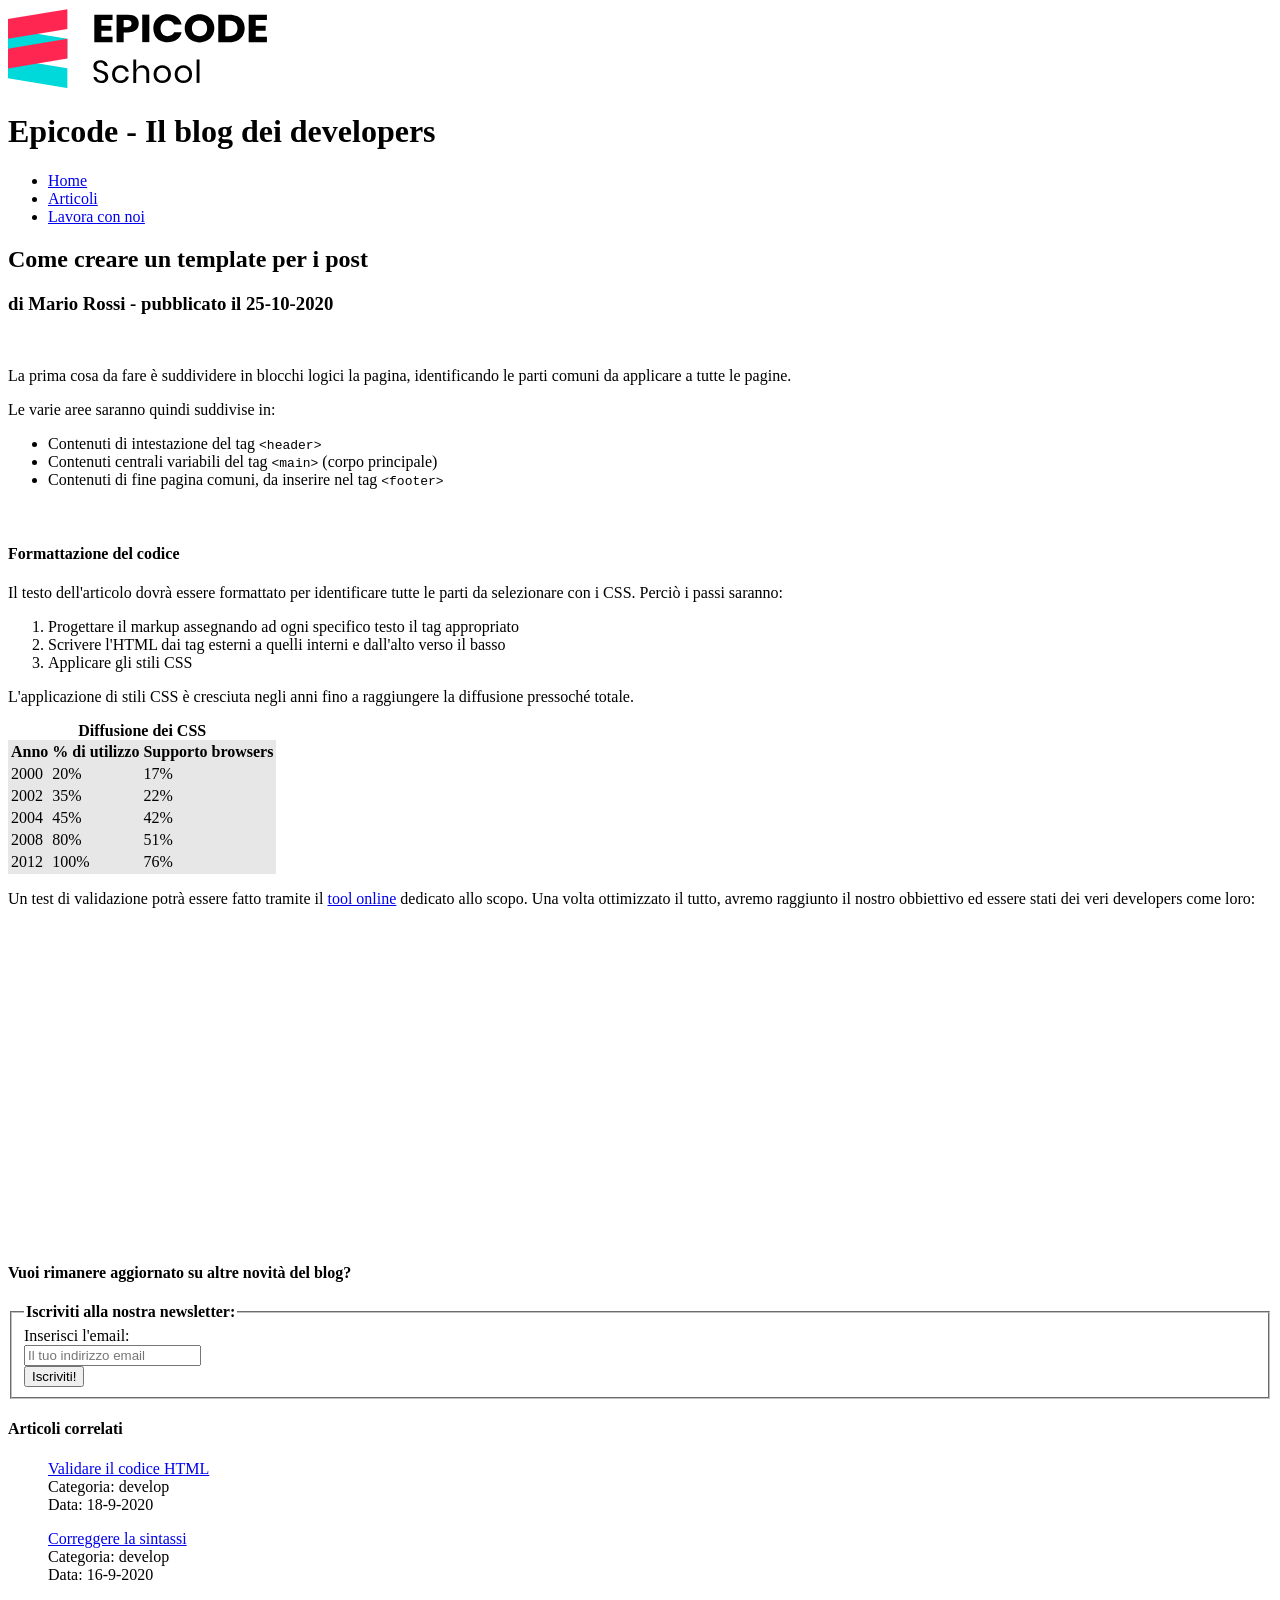
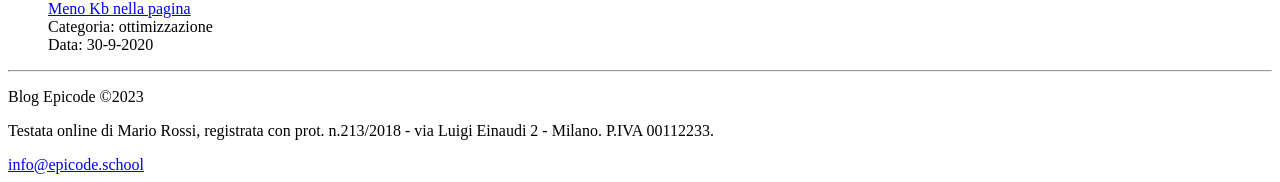
<file: settimana_01/2_giorno__esercizi/index.html>
<!DOCTYPE html>
<html lang="it">
<head>
    <meta charset="UTF-8">
    <meta name="viewport" content="width=device-width, initial-scale=1.0">
<!-- descrizione e titolo: -->
    <meta name="description" content="Primmi passi operativi per creare un modello di pagina HTML per un post. Scopri come iniziare in modo facile.">
    <title>Sviluppo di una pagina web - Blog Epicode</title>
</head>
<body>

    <header>
        <img src="./assets/img/logo.svg" alt="Epicode logo" height="80">
        <h1>Epicode - Il blog dei developers</h1>
    </header>
    
    <!-- inizio menu -->
    <nav>
        <ul>
            <li><a href="#">Home</a></li>
            <li><a href="#">Articoli</a></li>
            <li><a href="#">Lavora con noi</a></li>
        </ul>
    </nav>
    <!-- fine menu -->

    <!-- inizio contenuto principale -->
    <main>
        <!-- inizio post -->
        <article>
            <h2>Come creare un template per i post</h2>
            <h3>di Mario Rossi - pubblicato il 25-10-2020</h3>
            <br>
            <p>La prima cosa da fare è suddividere in blocchi logici la pagina, identificando le parti comuni da applicare a tutte le pagine.</p>
            <p>Le varie aree saranno quindi suddivise in:</p>
            <ul>
                <li>Contenuti di intestazione del tag <code>&lt;header&gt;</code></li>
                <li>Contenuti centrali variabili del tag <code>&lt;main&gt;</code> (corpo principale)</li>
                <li>Contenuti di fine pagina comuni, da inserire nel tag <code>&lt;footer&gt;</code></li>
            </ul>
            <br>
            <h4>Formattazione del codice</h4>
            <p>Il testo dell'articolo dovrà essere formattato per identificare tutte le parti da selezionare con i CSS. Perciò i passi saranno:</p>
            <ol>
                <li>Progettare il markup assegnando ad ogni specifico testo il tag appropriato</li>
                <li>Scrivere l'HTML dai tag esterni a quelli interni e dall'alto verso il basso</li>
                <li>Applicare gli stili CSS</li>
            </ol>
            <p>L'applicazione di stili CSS è cresciuta negli anni fino a raggiungere la diffusione pressoché totale.</p>

            <!-- tabella a 3 colonne -->
            <table style="background-color: #e7e7e7;">
                <caption><b>Diffusione dei CSS</b></caption>
                <thead>
                    <tr>
                        <th>Anno</th>
                        <th>% di utilizzo</th>
                        <th>Supporto browsers</th>
                    </tr>
                </thead>
                <tbody>
                    <tr>
                        <td>2000</td>
                        <td>20%</td>
                        <td>17%</td>
                    </tr>
                    <tr>
                        <td>2002</td>
                        <td>35%</td>
                        <td>22%</td>
                    </tr>
                    <tr>
                        <td>2004</td>
                        <td>45%</td>
                        <td>42%</td>
                    </tr>
                    <tr>
                        <td>2008</td>
                        <td>80%</td>
                        <td>51%</td>
                    </tr>
                    <tr>
                        <td>2012</td>
                        <td>100%</td>
                        <td>76%</td>
                    </tr>
                </tbody>
            </table>

            <p>Un test di validazione potrà essere fatto tramite il <a href="https://validator.w3.org/" target="_blank">tool online</a> dedicato allo scopo.
                Una volta ottimizzato il tutto, avremo raggiunto il nostro obbiettivo ed essere stati dei veri developers come loro:</p>
            <iframe width="560" height="315" src="https://www.youtube.com/embed/dQw4w9WgXcQ?si=OdwudwceEC40Ebfn" title="YouTube video player" frameborder="0" allow="accelerometer; autoplay; clipboard-write; encrypted-media; gyroscope; picture-in-picture; web-share" allowfullscreen></iframe>
            <br>
        </article>
        <!-- fine post -->


        <!-- form newsletter -->
        <section>
            <h4>Vuoi rimanere aggiornato su altre novità del blog?</h4>
            <form onsubmit="alert('Iscrizione avvenuta!')">
                <fieldset>
                    <legend><b>Iscriviti alla nostra newsletter:</b></legend>
                    <label for="email">Inserisci l'email:</label>
                    <br>
                    <input type="email" name="email" id="email" placeholder="Il tuo indirizzo email" required>
                    <br>
                    <button type="submit">Iscriviti!</button>
                </fieldset>
            </form>
        </section>
        <!-- fine form newsletter -->
    </main>
    <!-- fine contenuto principale -->


    
    <!-- inizio area correlati / contenuto secondario-->
    <aside>
        <h4>Articoli correlati</h4>
        <div class="correlato">
            <ul style="list-style-type: none;">
                <li><a href="#">Validare il codice HTML</a></li>
                <li>Categoria: develop</li>
                <li>Data: 18-9-2020</li>
            </ul>
        </div>
        <div class="correlato">
            <ul style="list-style-type: none;">
                <li><a href="#">Correggere la sintassi</a></li>
                <li>Categoria: develop</li>
                <li>Data: 16-9-2020</li>
            </ul>
        </div>
        <div class="correlato">
            <ul style="list-style-type: none;">
                <li><a href="#">Meno Kb nella pagina</a></li>
                <li>Categoria: ottimizzazione</li>
                <li>Data: 30-9-2020</li>
            </ul>
        </div>
    </aside>
    <!-- fine area correlati -->


    <!-- copyright e info -->
    <footer>
        <hr>
        <p>Blog Epicode &copy;2023</p>
        <p>Testata online di Mario Rossi, registrata con prot. n.213/2018 - via Luigi Einaudi 2 - Milano. P.IVA 00112233.</p>
        <a href="mailto:info@epicode.school">info@epicode.school</a>
    </footer>

</body>
</html>
</file>
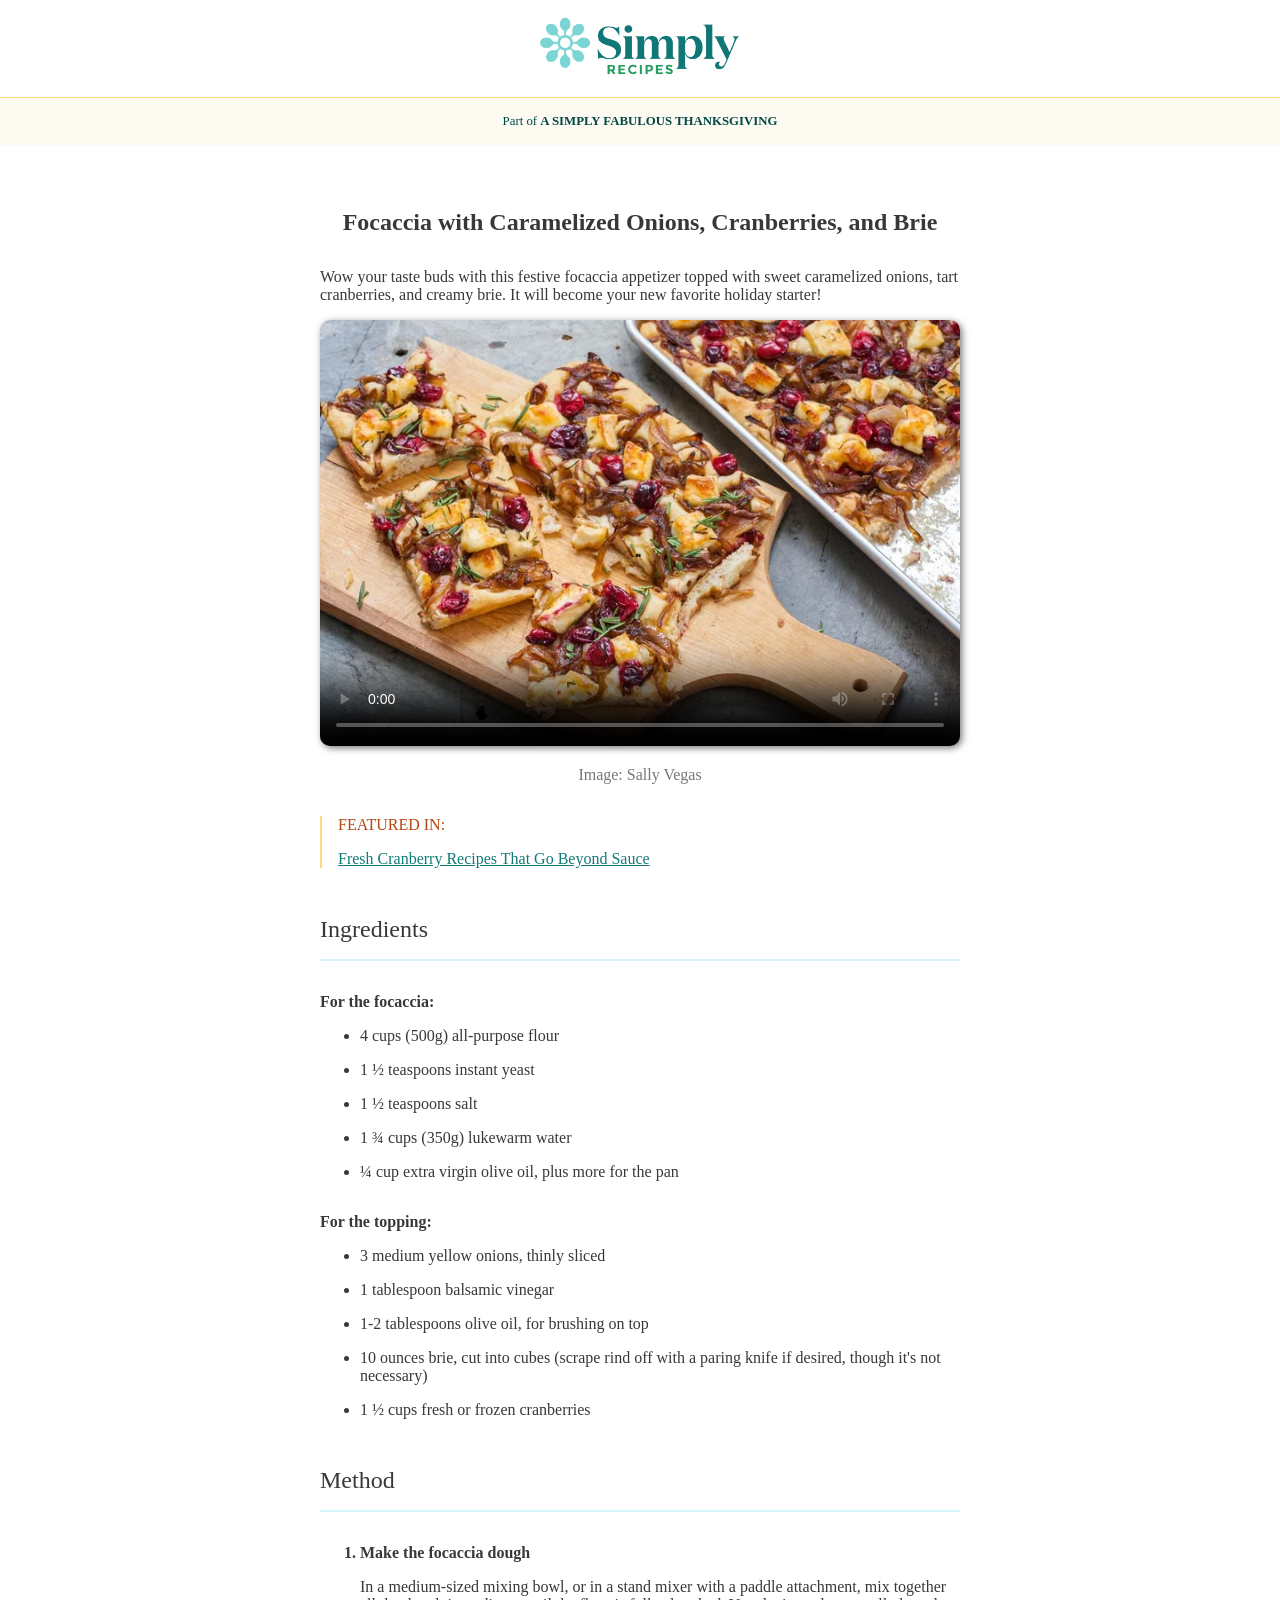
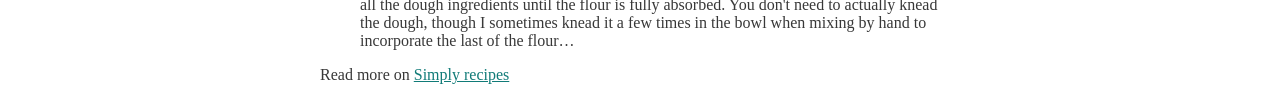
<file: settimana_01/3_giorno__esercizi/index.html>
<!DOCTYPE html>
<html lang="en">
<head>
    <meta charset="UTF-8">
    <meta name="viewport" content="width=device-width, initial-scale=1.0">
    <title>Focaccia - Simply Recipes</title>
    <meta name="description" content="A delicious recipe for a fabulous thanksgiving">
    <link rel="stylesheet" href="./style.css">
</head>
<body>

    <header>
        <img src="./assets/logo_simply.PNG" alt="simply logo">
        <div>
            <p>Part of <span>a simply fabulous thanksgiving</span></p>
        </div>
    </header>
    
    <main>
        <article>
            <h1>Focaccia with Caramelized Onions, Cranberries, and Brie</h1>
            <p>Wow your taste buds with this festive focaccia appetizer topped with 
                sweet caramelized onions, tart cranberries, and creamy brie. 
                It will become your new favorite holiday starter!</p>


            <video controls poster="assets/focaccia.PNG">
                <source src="./assets/How_to_Knead_Dough.mp4" type="video/mp4">
            </video>
            <p id="author">Image: Sally Vegas</p>
            <div>
                <p>Featured in:</p>
                <a href="#">Fresh Cranberry Recipes That Go Beyond Sauce</a>
            </div>

            <section>
                <h2>Ingredients</h2>
                <p>For the focaccia:</p>
                <ul>
                    <li>4 cups (500g) all-purpose flour</li>
                    <li>1 ½ teaspoons instant yeast</li>
                    <li>1 ½ teaspoons salt</li>
                    <li>1 ¾ cups (350g) lukewarm water</li>
                    <li>¼ cup extra virgin olive oil, plus more for the pan</li>
                </ul>
                <p>For the topping:</p>
                <ul>
                    <li>3 medium yellow onions, thinly sliced</li>
                    <li>1 tablespoon balsamic vinegar</li>
                    <li>1-2 tablespoons olive oil, for brushing on top</li>
                    <li>10 ounces brie, cut into cubes (scrape rind off with a paring knife if desired, though it's not necessary)</li>
                    <li>1 ½ cups fresh or frozen cranberries</li>
                </ul>
            </section>

            <section>
                <h2>Method</h2>
                <ol>
                    <li>Make the focaccia dough</li>
                    <p>In a medium-sized mixing bowl, or in a stand mixer with 
                        a paddle attachment, mix together all the dough ingredients 
                        until the flour is fully absorbed. You don't need to actually 
                        knead the dough, though I sometimes knead it a few times in 
                        the bowl when mixing by hand to incorporate the last of the flour…</p>
                </ol>

                <p>Read more on <a href="#" target="_blank">Simply recipes</a></p>
            </section>   

        </article>
    </main>

</body>
</html>
</file>
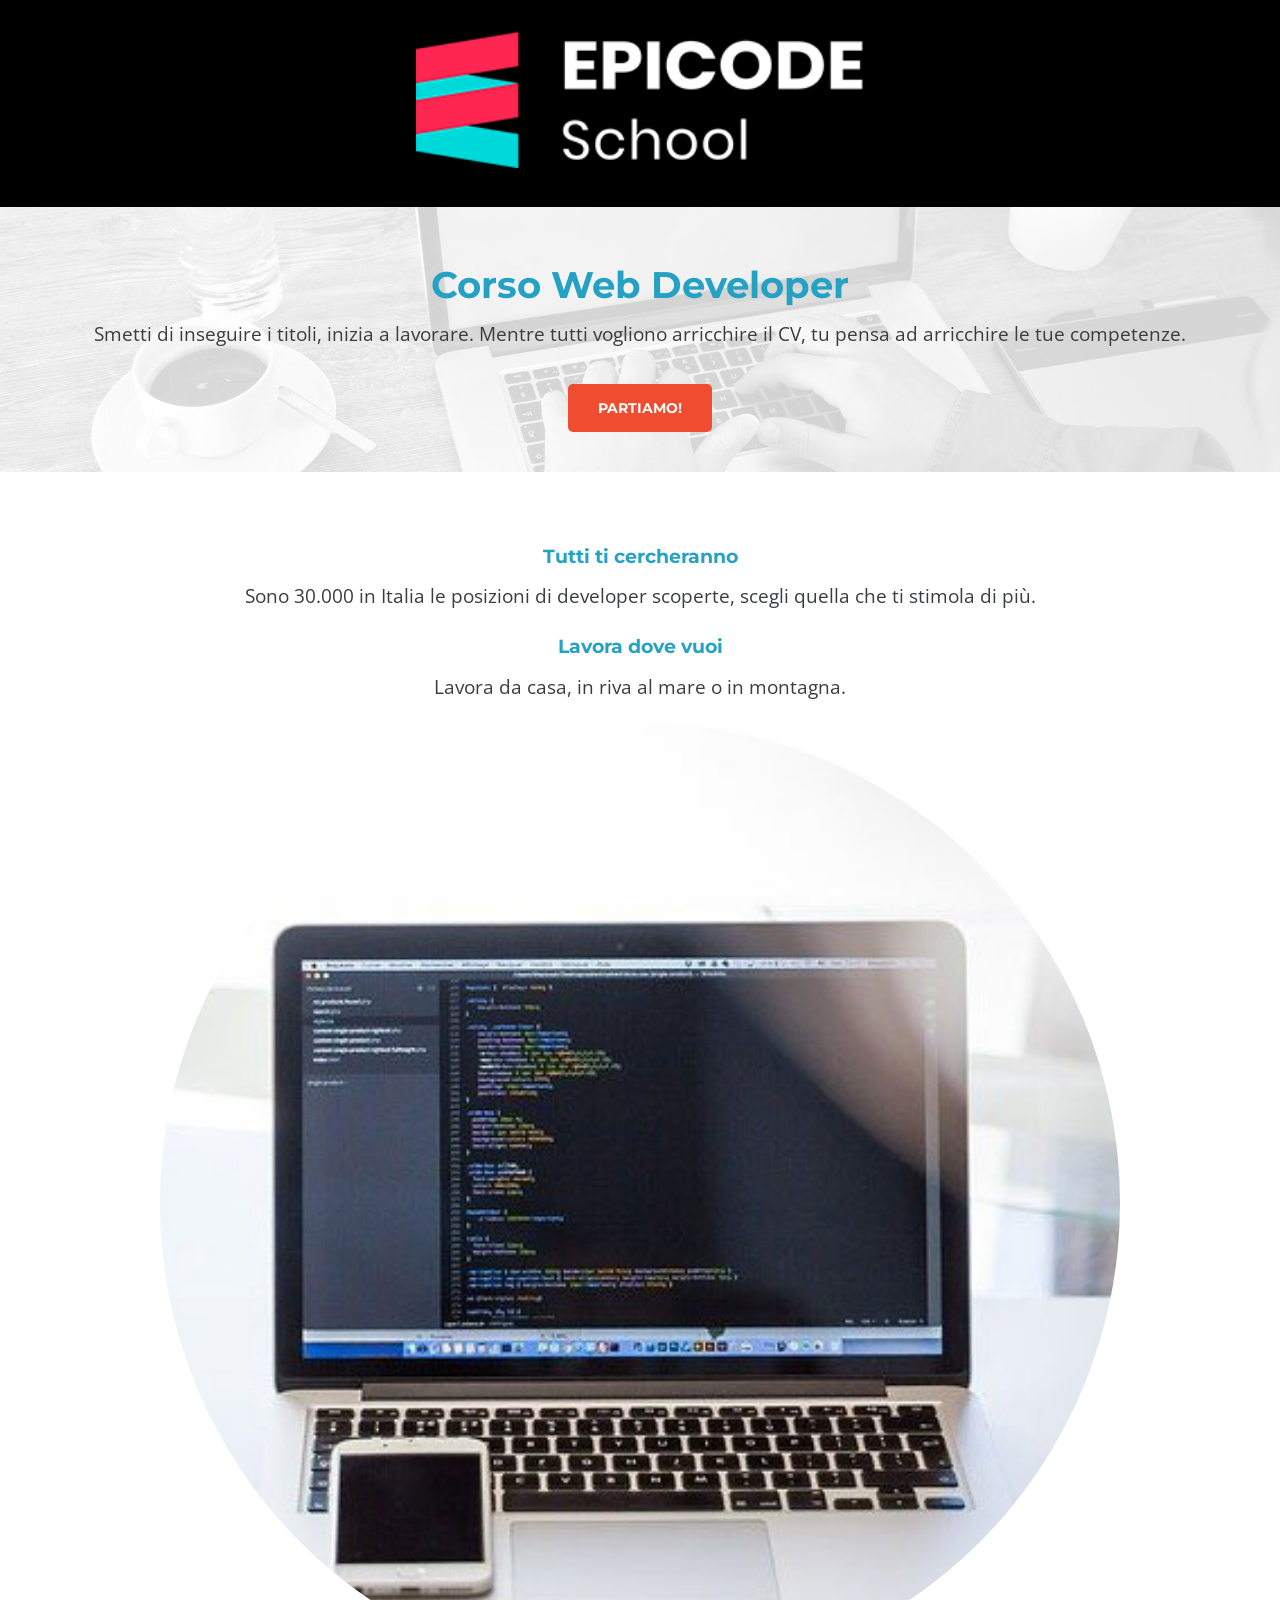
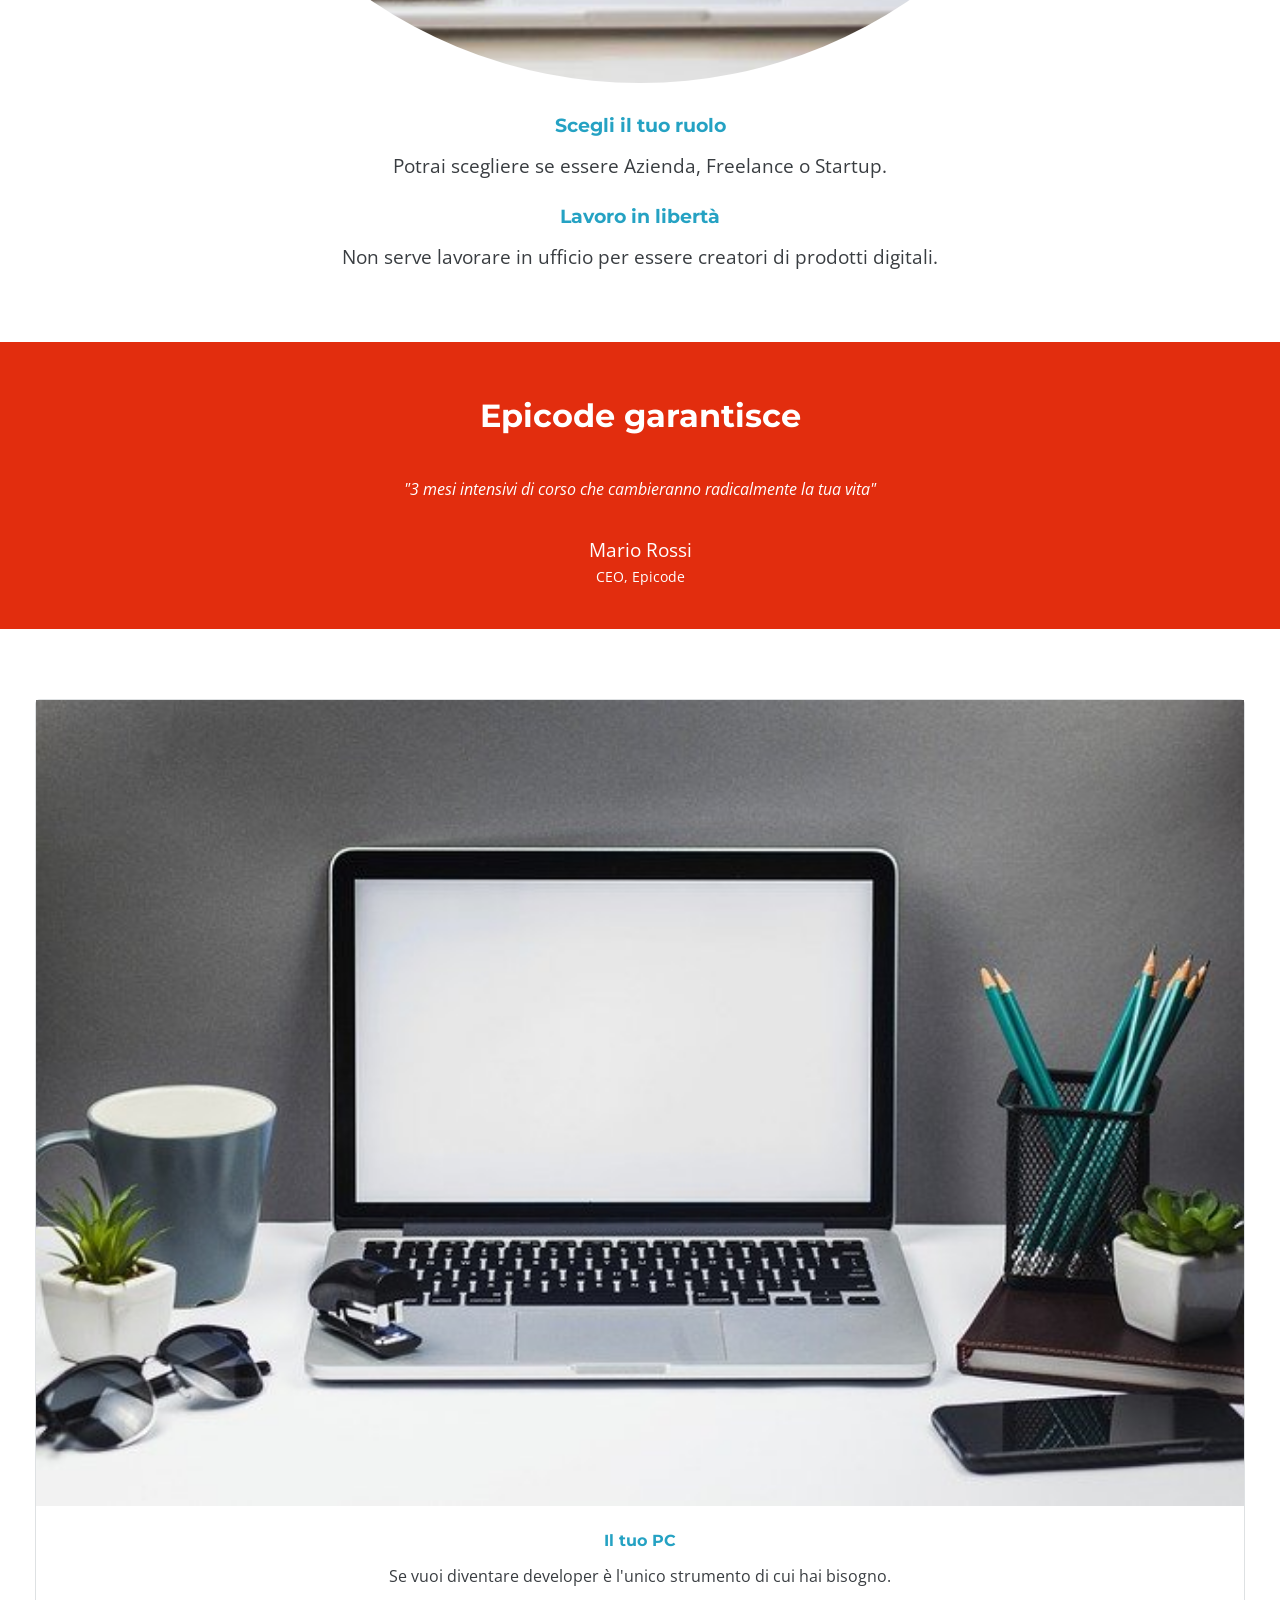
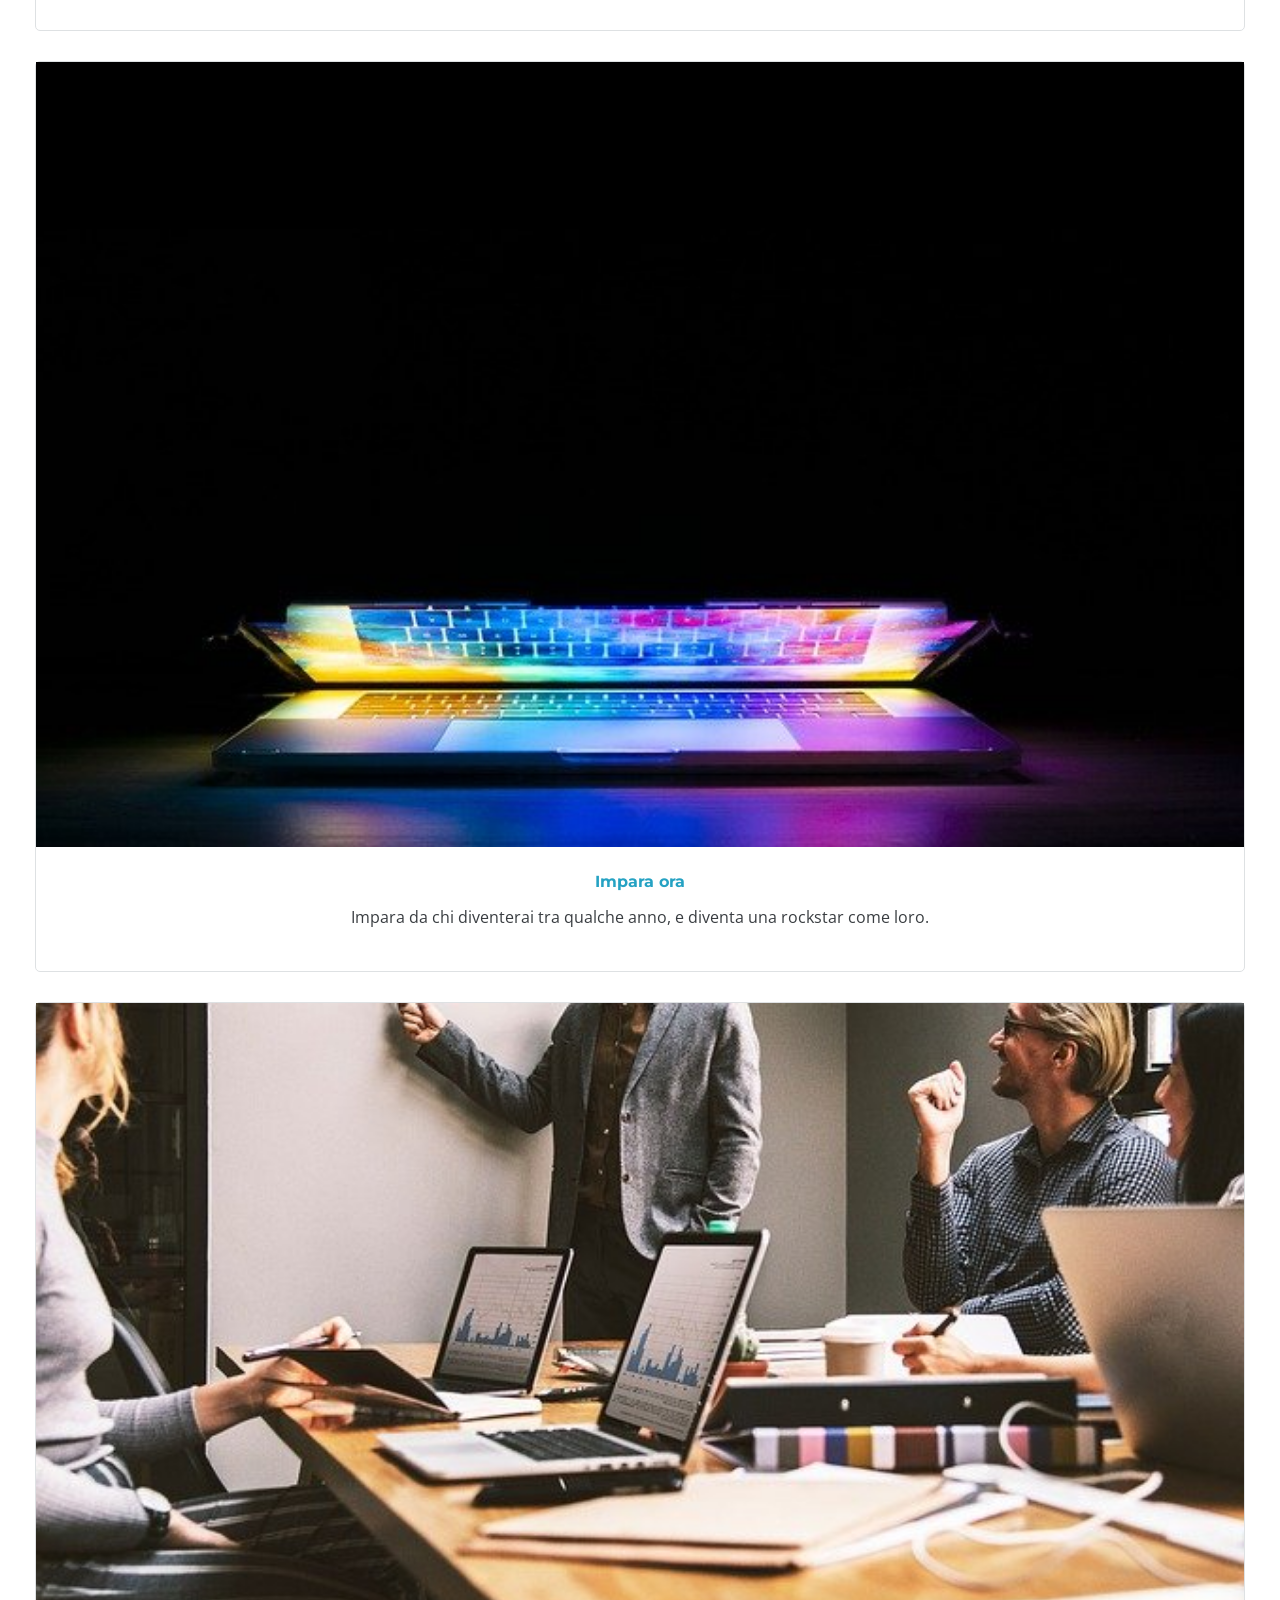
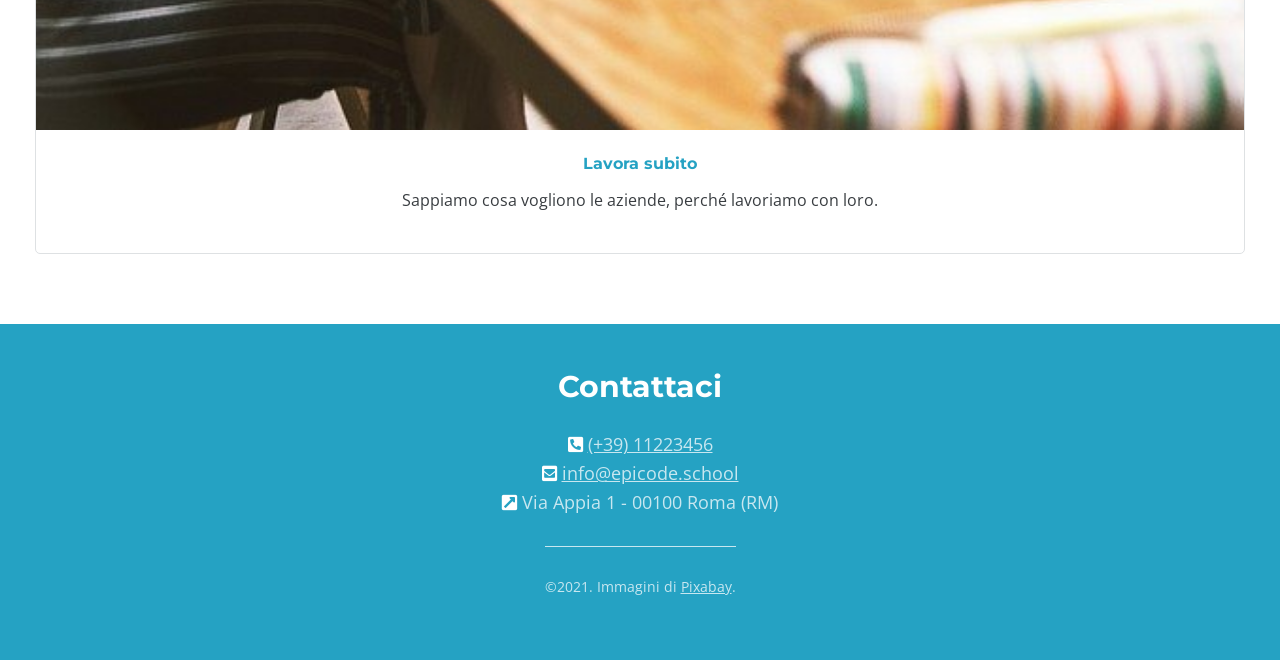
<file: settimana_01/5_giorno__prova/index.html>
<!DOCTYPE html>
<html lang="it">
<head>
    <meta charset="UTF-8">
    <meta name="viewport" content="width=device-width, initial-scale=1.0">
    <title>Corso Web Developer - Epicode school</title>
    <meta name="description"
        content="Da zero a Epicode con i corsi completi per diventare uno sviluppatore professionista in 3 mesi."/>
    <link rel="stylesheet"
        href="https://cdnjs.cloudflare.com/ajax/libs/font-awesome/5.15.4/css/all.min.css"
        integrity="sha512-1ycn6IcaQQ40/MKBW2W4Rhis/DbILU74C1vSrLJxCq57o941Ym01SwNsOMqvEBFlcgUa6xLiPY/NS5R+E6ztJQ=="
        crossorigin="anonymous" referrerpolicy="no-referrer" />
    <link rel="stylesheet" href="./css/reset.css">
    <link rel="stylesheet" href="./css/style.css">
</head>
<body>

    <header>
            <div id="logo">
            <img src="./images/logo.png" alt="logo epicode">
            </div>
            <!-- PRIMO BLOCCO -->
            <div id="blocco-1">
                <h1>Corso Web Developer</h1>
                <p>Smetti di inseguire i titoli, inizia a lavorare. Mentre tutti vogliono arricchire il CV, tu pensa ad arricchire le tue competenze.</p>
                <a href="#" class="button">Partiamo!</a>
            </div>
    </header>

    <main>
        <article>
            <!-- SECONDO BLOCCO -->
            <div id="blocco-2">
                <h2>Tutti ti cercheranno</h2>
                <p>Sono 30.000 in Italia le posizioni di developer scoperte, scegli quella che ti stimola di più.</p>
                <h2>Lavora dove vuoi</h2>
                <p>Lavora da casa, in riva al mare o in montagna.</p>

                <img src="./images/notebook.jpg" alt="foto di un notebook">

                <h2>Scegli il tuo ruolo</h2>
                <p>Potrai scegliere se essere Azienda, Freelance o Startup.</p>
                <h2>Lavoro in libertà</h2>
                <p>Non serve lavorare in ufficio per essere creatori di prodotti digitali.</p>
            </div>
            <!-- TERZO BLOCCO -->
            <div id="blocco-3">
                <h2>Epicode garantisce</h2>
                <br>
                <q>3 mesi intensivi di corso che cambieranno radicalmente la tua vita</q>
                <p>Mario Rossi</p>
                <p>CEO, Epicode</p>
            </div>
        </article>

        <aside>
            <!--  -->
            <div>
                <img src="./images/foto1.jpg" alt="foto di uno spazio di lavoro con notebook">
                <div>
                    <h2><a href="">Il tuo PC</a></h2>
                    <p>Se vuoi diventare developer è l'unico strumento di cui hai bisogno.</p>
                </div>
            </div>

            <div>
                <img src="./images/foto2.jpg" alt="foto di un notebook illuminato in una stanza buia">
                <div>
                <h2><a href="">Impara ora</a></h2>
                <p>Impara da chi diventerai tra qualche anno, e diventa una rockstar come loro.</p>
                </div>
            </div>

            <div>
                <img src="./images/foto3.jpg" alt="foto di un ufficio con persone al lavoro">
                <div>
                <h2><a href="">Lavora subito</a></h2>
                <p>Sappiamo cosa vogliono le aziende, perché lavoriamo con loro.</p>
                </div>
            </div>
        </aside>
    </main>

             <!-- FOOTER -->
    <footer>
        <h2>Contattaci</h2>
        <address>
            <ul>
                <li><i class="fas fa-phone-square-alt"></i><a href="tel:+3911223456">(+39) 11223456</a></li>
                <li><i class="fas fa-envelope-square"></i><a href="mailto:info@epicode.school">info@epicode.school</a></li>
                <li><i class="fas fa-external-link-square-alt"></i>Via Appia 1 - 00100 Roma (RM)</li>
            </ul>
            <br>
            <p>&copy;2021. Immagini di <a href="#" target="_blank">Pixabay</a>.</p>
        </address>
    </footer>
    
</body>
</html>
</file>
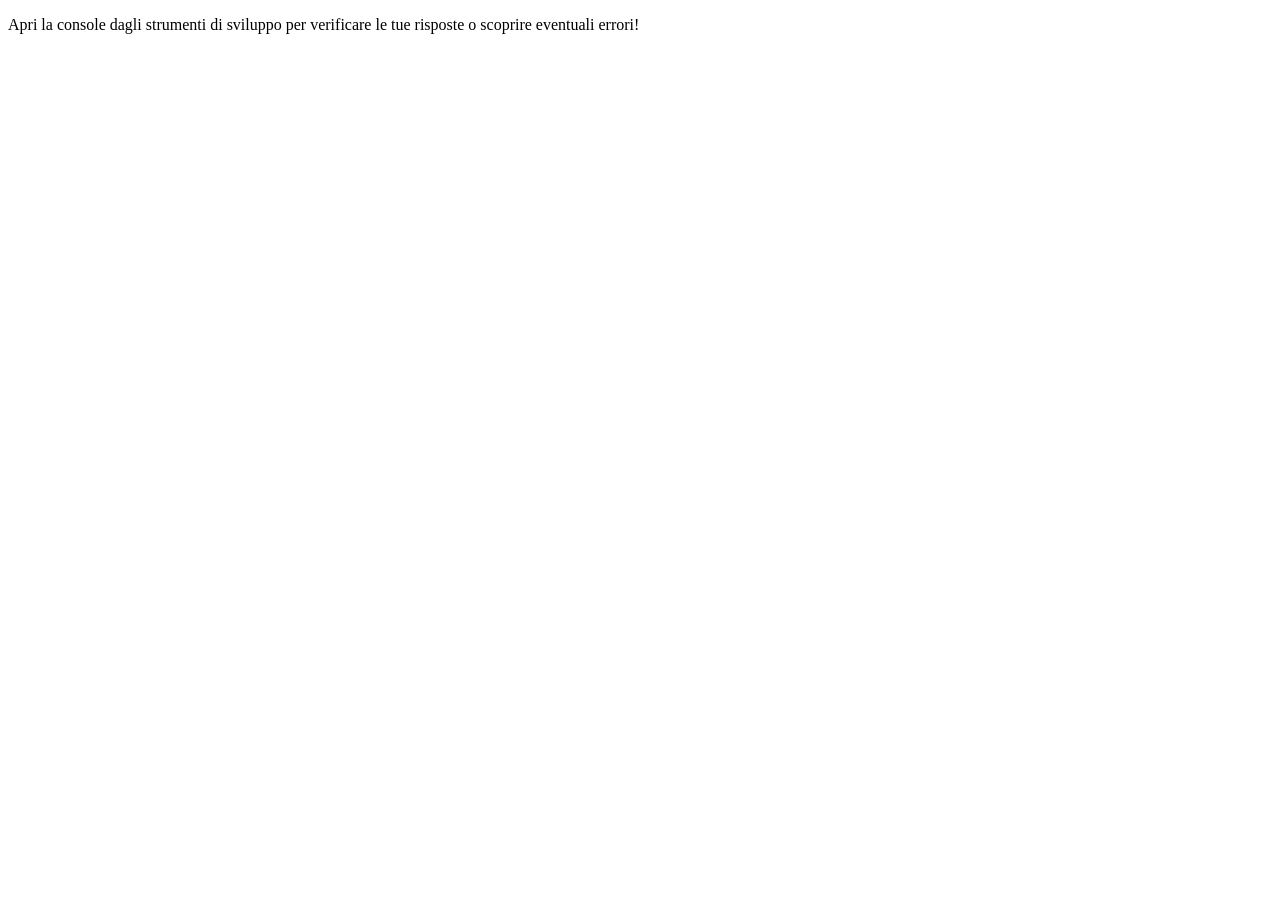
<file: settimana_02/1_giorno__esercizi/index.html>
<!DOCTYPE html>
<html lang="it">
  <head>
    <meta charset="UTF-8" />
    <meta name="viewport" content="width=device-width, initial-scale=1.0" />
    <title>Esercizi JS</title>
  </head>
  <body>
    <main>
      <p>
        Apri la console dagli strumenti di sviluppo per verificare le tue
        risposte o scoprire eventuali errori!
      </p>
    </main>
    <script src="D1.js"></script>
  </body>
</html>
</file>
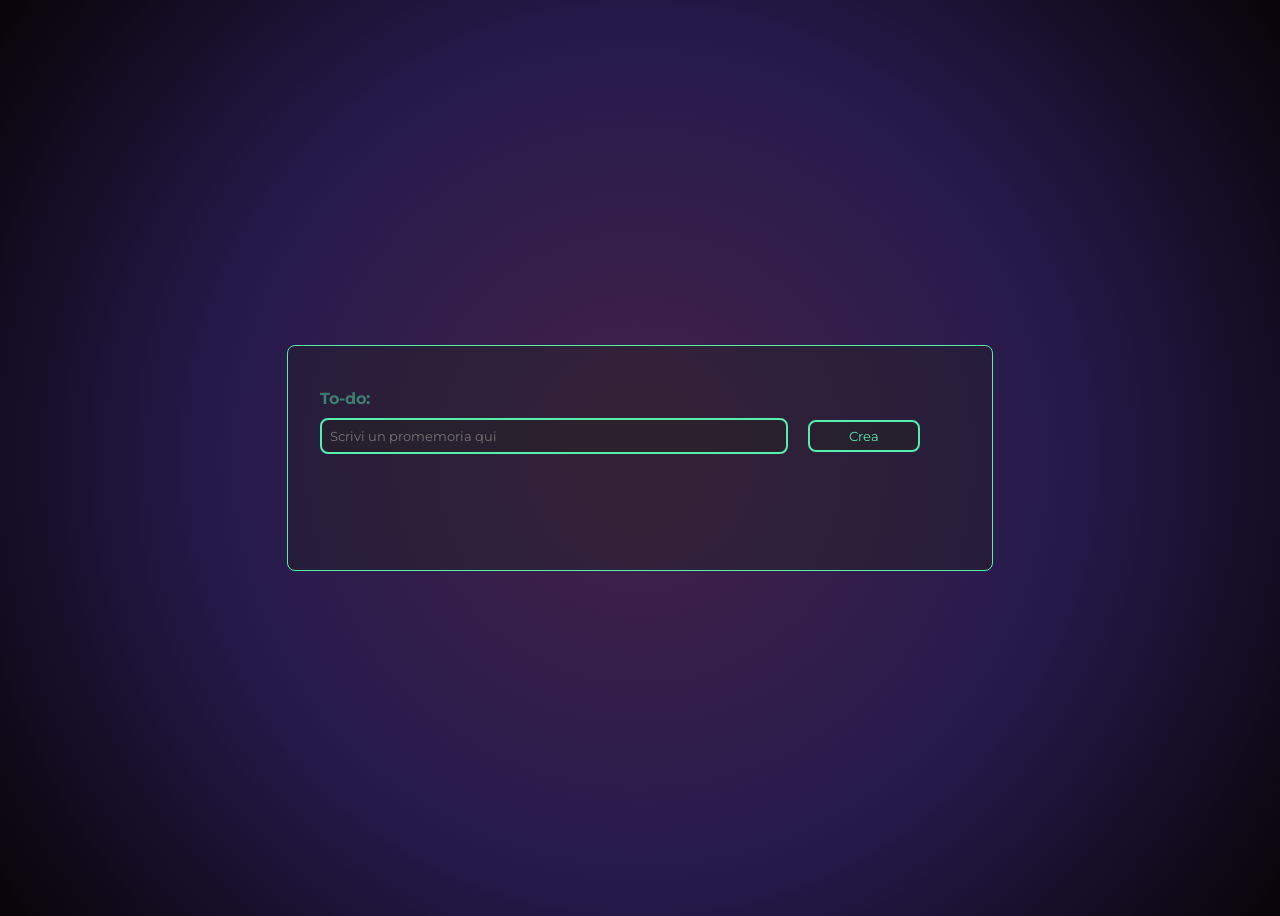
<file: settimana_03/3_giorno__esercizi/index.html>
<!DOCTYPE html>
<html lang="en">
<head>
    <meta charset="UTF-8">
    <meta name="viewport" content="width=device-width, initial-scale=1.0">
    <title>To-Do list</title>
    <link rel="stylesheet" href="./style.css">
    <link
      rel="stylesheet"
      href="https://cdnjs.cloudflare.com/ajax/libs/font-awesome/5.15.2/css/all.min.css"
    />
</head>
<body>

    <div class="container">
        <h1>To-do:</h1>
        <div id="newTask">
          <form>
            <input type="text" placeholder="Scrivi un promemoria qui" required />
            <button id="addButton">Crea</button>
          </form>
        </div>
        <div id="tasks"></div>
      </div>
    
    <script src="./index.js"></script>
</body>
</html>
</file>
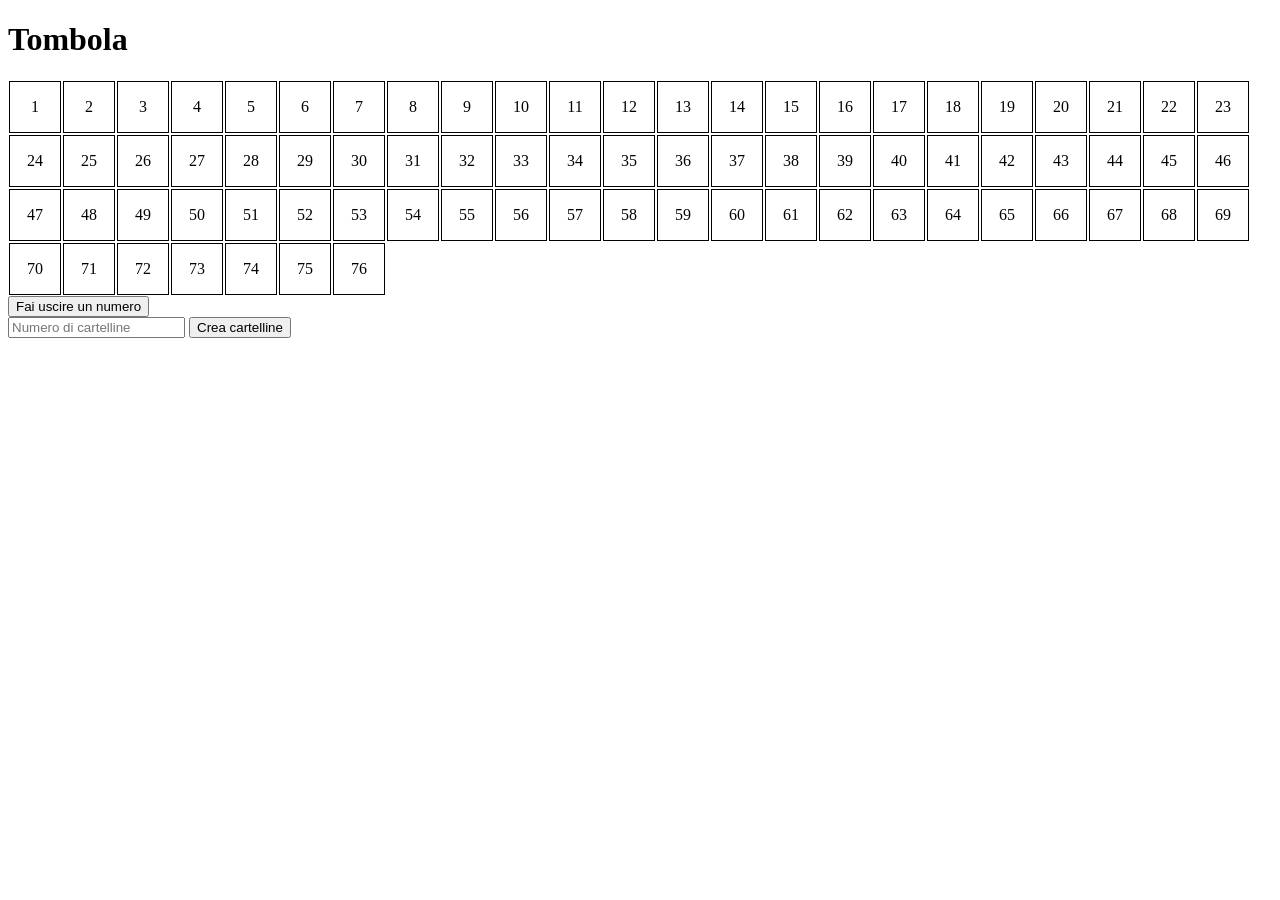
<file: settimana_03/4_giorno__esercizi/index.html>
<!DOCTYPE html>
<html lang="it">
<head>
    <meta charset="UTF-8">
    <meta name="viewport" content="width=device-width, initial-scale=1.0">
    <title>Esercizio Tombola</title>
    <link rel="stylesheet" href="./assets/css/style.css">
</head>
<body>

    <div class="container">
        <main>
            <h1>Tombola</h1>
            <div id="tabellone">
            </div>
            <button onclick="estraiNumero()">Fai uscire un numero</button>
            
        </main>
        <section>

            <input type="number" id="numeroCartelline" placeholder="Numero di cartelline">

            <button onclick="generaCartelline()">Crea cartelline</button>

            <div id="numeroEstratto">
            </div>

            <div id="cartellineDiv">

            </div>

            
        </section>

    </div>   
    
    <script src="./js/index.js"></script>
</body>
</html>
</file>
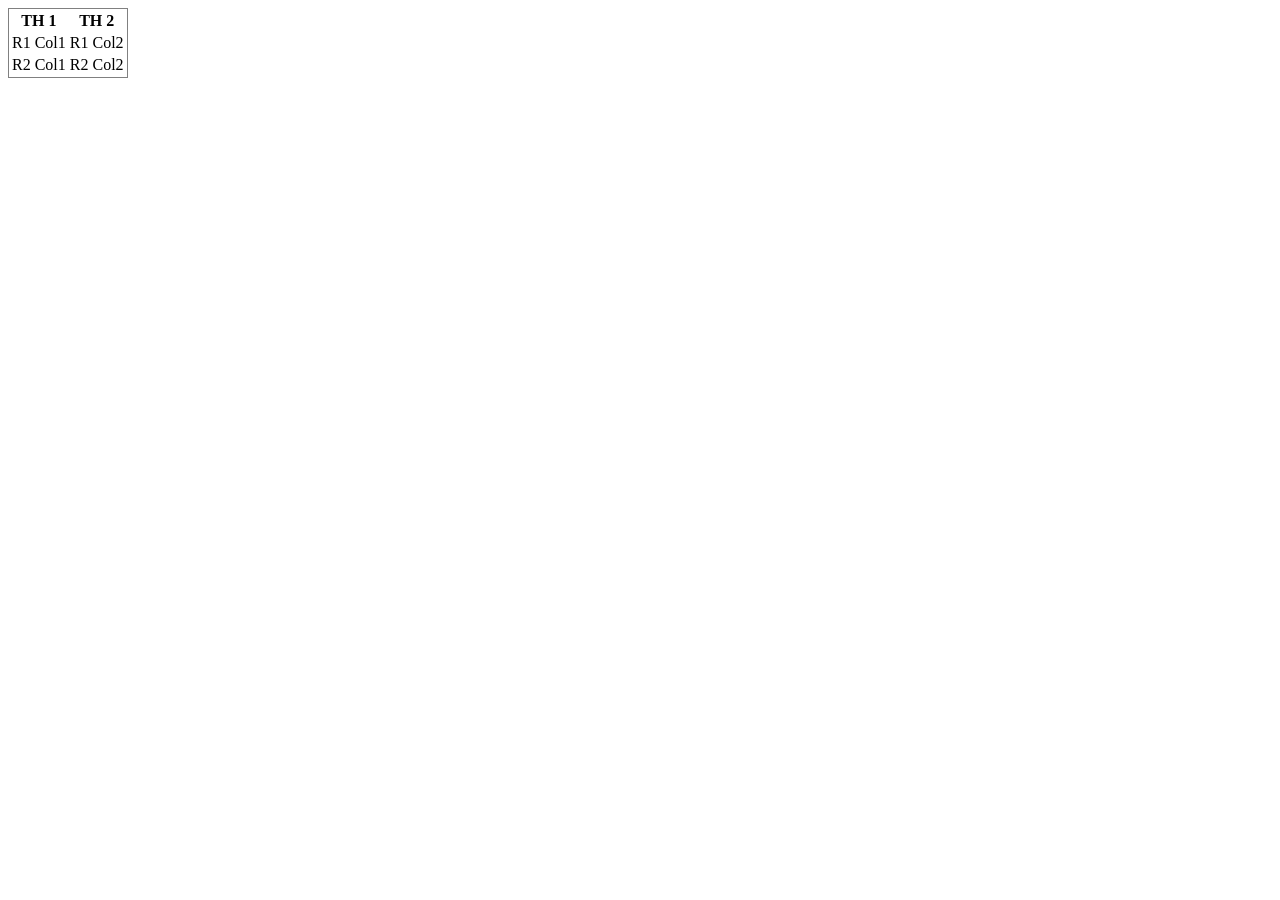
<file: settimana_03/5_giorno__progetto/index.html>
<!DOCTYPE html>
<html lang="it">
<head>
    <meta charset="UTF-8">
    <meta name="viewport" content="width=device-width, initial-scale=1.0">
    <title>S3 progetto</title>
</head>
<body>

    <table style="border: 1px solid gray;">
        <thead>
          <tr>
            <th>TH 1</th>
            <th>TH 2</th>
          </tr>
        </thead>
        <tbody>
          <tr>
            <td>R1 Col1</td>
            <td>R1 Col2</td>
          </tr>
          <tr>
            <td>R2 Col1</td>
            <td>R2 Col2</td>
          </tr>
        </tbody>
      </table>
      
      <ul id="myList">
        <li>Elemento 1</li>
        <li>Elemento 2</li>
      </ul>


    <script src="./js/D10.js"></script>
</body>
</html>
</file>
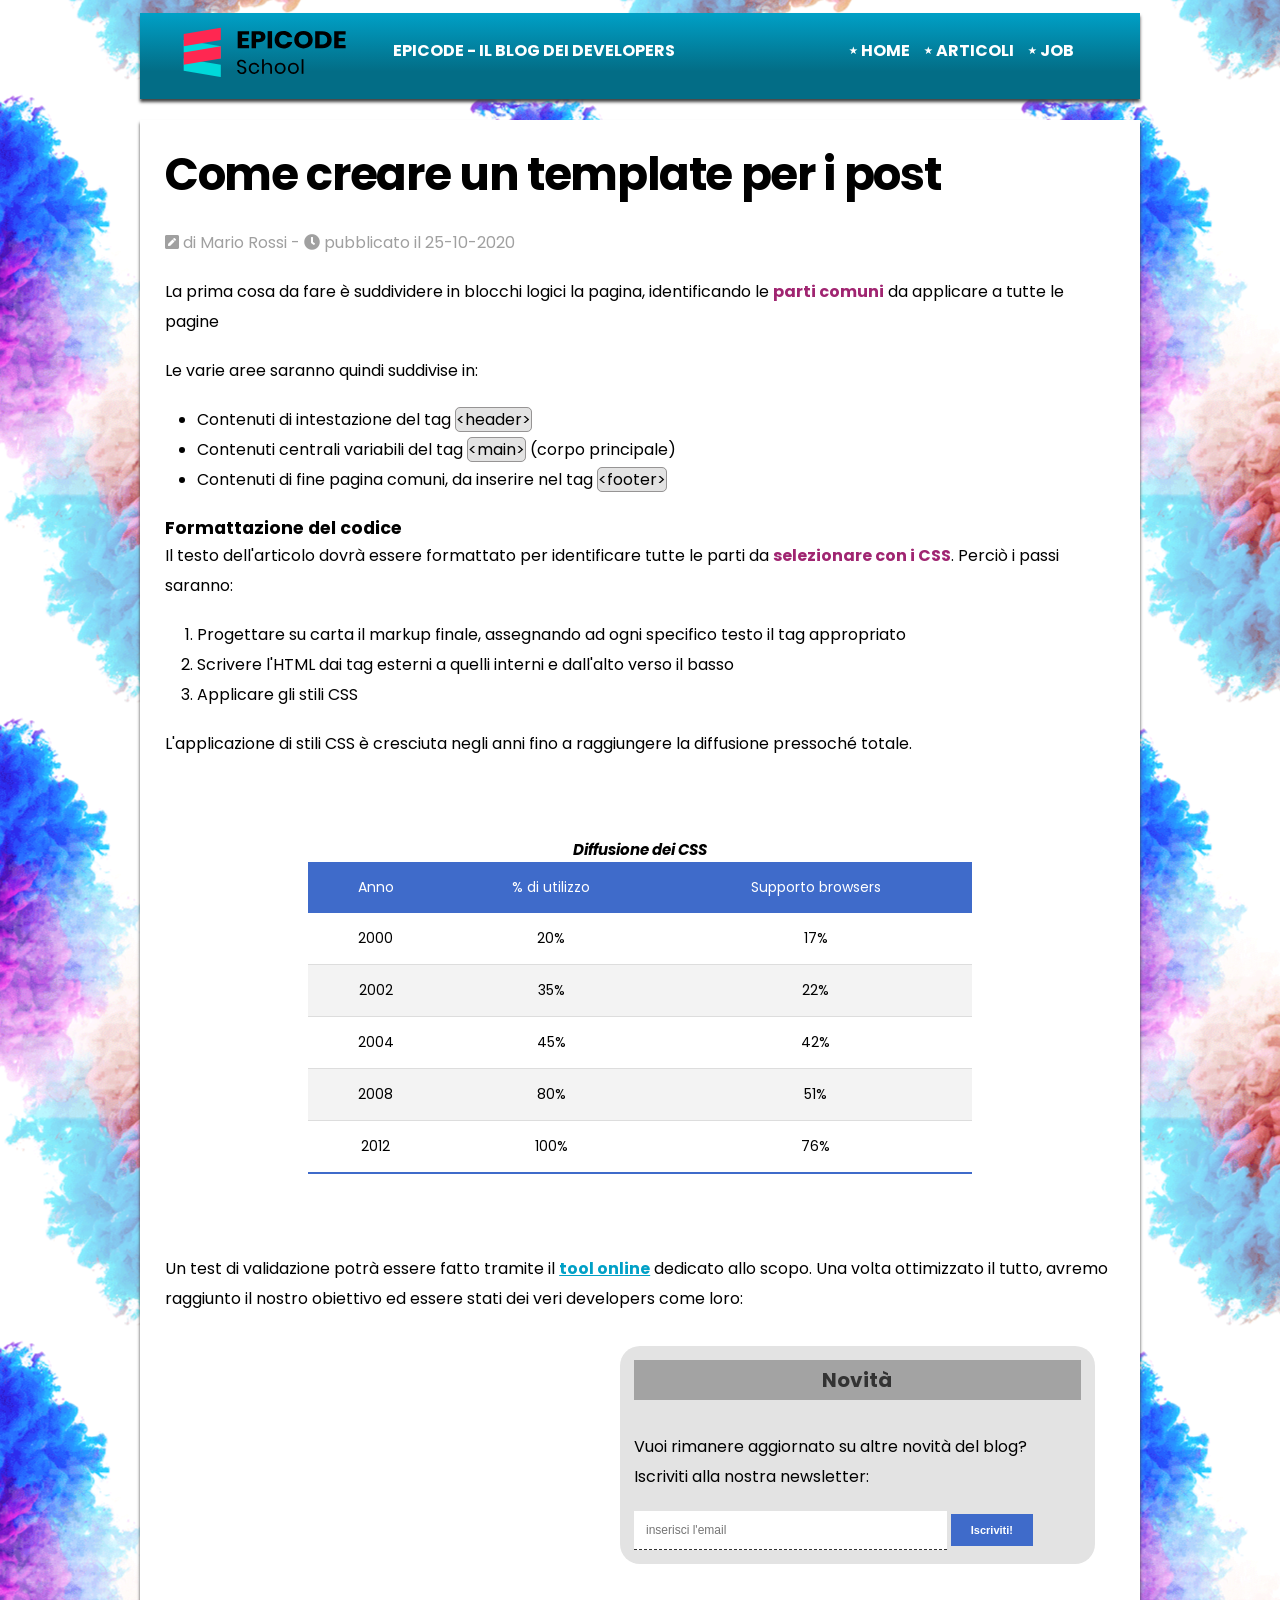
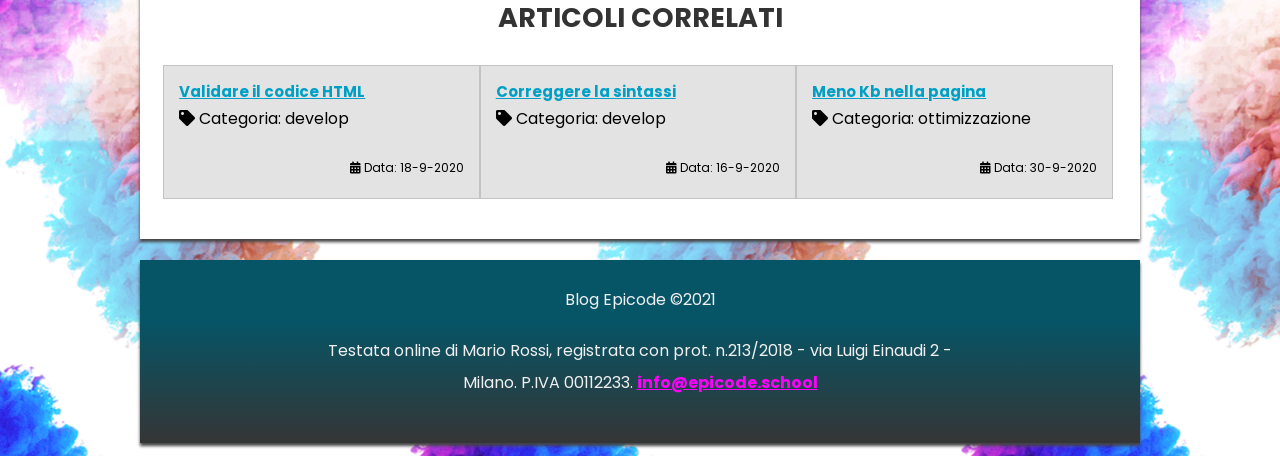
<file: settimana_05/1_giorno__esercizi/index.html>
<!DOCTYPE html>
<html lang="it">
  <head>
    <meta charset="utf-8" />
    <title>Sviluppo di una pagina web - Blog Epicode</title>
    <meta
      name="description"
      content="Primi passi operativi per creare un modello di pagina HTML per un post. Scopri come iniziare in modo facile."
    />
    <meta name="viewport" content="width=device-width, initial-scale=1" />
    <link rel="preconnect" href="https://fonts.gstatic.com" />
    <link href="https://fonts.googleapis.com/css2?family=Poppins&display=swap" rel="stylesheet" />
    <link rel="stylesheet" href="./assets/css/font-awesome.css" />
    <link rel="stylesheet" href="./assets/css/reset.css" />
    <link rel="stylesheet" href="./assets/css/style.css" />
  </head>

  <body>
    <header>
      <div>
        <img src="./assets/img/logo.svg" alt="logo del blog" width="250" height="60" />
        <p>Epicode - Il blog dei developers</p>
      </div>
      <nav>
        <ul>
          <li><a href="index.html" title="Home Page">Home</a></li>
          <li><a href="articoli.html" title="Elenco degli articoli tecnici pubblicati">Articoli</a></li>
          <li><a href="contatti.html" title="Candidati inviando un tuo cv">Job</a></li>
        </ul>
      </nav>
    </header>

    <hr />

    <main>
      <article>
        <h1>Come creare un template per i post</h1>
        <p>
          <i class="fas fa-pen-square"></i> di Mario Rossi -
          <span><i class="fas fa-clock"></i> pubblicato il 25-10-2020</span>
        </p>

        <p>
          La prima cosa da fare è suddividere in blocchi logici la pagina, identificando le
          <strong>parti comuni</strong> da applicare a tutte le pagine
        </p>

        <p>Le varie aree saranno quindi suddivise in:</p>
        <ul>
          <li>Contenuti di intestazione del tag <code>&lt;header&gt;</code></li>
          <li>Contenuti centrali variabili del tag <code>&lt;main&gt;</code> (corpo principale)</li>
          <li>Contenuti di fine pagina comuni, da inserire nel tag <code>&lt;footer&gt;</code></li>
        </ul>

        <h2>Formattazione del codice</h2>
        <p>
          Il testo dell'articolo dovrà essere formattato per identificare tutte le parti da
          <strong>selezionare con i CSS</strong>. Perciò i passi saranno:
        </p>
        <ol>
          <li>Progettare su carta il markup finale, assegnando ad ogni specifico testo il tag appropriato</li>
          <li>Scrivere l'HTML dai tag esterni a quelli interni e dall'alto verso il basso</li>
          <li>Applicare gli stili CSS</li>
        </ol>

        <p>L'applicazione di stili CSS è cresciuta negli anni fino a raggiungere la diffusione pressoché totale.</p>

        <table>
          <caption>
            Diffusione dei CSS
          </caption>
          <thead>
            <tr>
              <th>Anno</th>
              <th>% di utilizzo</th>
              <th>Supporto browsers</th>
            </tr>
          </thead>
          <tbody>
            <tr>
              <td>2000</td>
              <td>20&percnt;</td>
              <td>17&percnt;</td>
            </tr>
            <tr>
              <td>2002</td>
              <td>35&percnt;</td>
              <td>22&percnt;</td>
            </tr>
            <tr>
              <td>2004</td>
              <td>45&percnt;</td>
              <td>42&percnt;</td>
            </tr>
            <tr>
              <td>2008</td>
              <td>80&percnt;</td>
              <td>51&percnt;</td>
            </tr>
            <tr>
              <td>2012</td>
              <td>100&percnt;</td>
              <td>76&percnt;</td>
            </tr>
          </tbody>
        </table>

        <p>
          Un test di validazione potrà essere fatto tramite il
          <a href="https://jigsaw.w3.org/css-validator/" target="blank" title="Validatore CSS online del W3C"
            >tool online</a
          >
          dedicato allo scopo. Una volta ottimizzato il tutto, avremo raggiunto il nostro obiettivo ed essere stati dei
          veri developers come loro:
        </p>

        <iframe
          width="300"
          height="300"
          src="https://www.youtube.com/embed/dvOvHXruEDM"
          title="YouTube video player"
          allow="accelerometer; autoplay; clipboard-write; encrypted-media; gyroscope; picture-in-picture"
          allowfullscreen
        ></iframe>

        <section>
          <h2>Novità</h2>
          <p>Vuoi rimanere aggiornato su altre novità del blog? Iscriviti alla nostra newsletter:</p>

          <form method="POST" action="elabora_form.php">
            <fieldset>
              <input type="email" name="user_email" id="user_email" placeholder="inserisci l'email" required />
              <button type="submit">Iscriviti!</button>
            </fieldset>
          </form>
        </section>
      </article>

      <aside>
        <h2>Articoli correlati</h2>
        <div>
          <a href="post2.html" title="Passaggi guidati per validare correttamente tutto il codice sviluppato"
            >Validare il codice HTML</a
          >
          <p><i class="fas fa-tag"></i> Categoria: develop</p>
          <p><i class="fas fa-calendar-alt"></i> Data: 18-9-2020</p>
        </div>

        <div>
          <a href="post3.html" title="Passaggi guidati per controllare e correggere tutto il codice sviluppato"
            >Correggere la sintassi</a
          >
          <p><i class="fas fa-tag"></i> Categoria: develop</p>
          <p><i class="fas fa-calendar-alt"></i> Data: 16-9-2020</p>
        </div>

        <div>
          <a href="post4.html" title="Consigli ed approcci per ridurre il peso della pagina">Meno Kb nella pagina</a>
          <p><i class="fas fa-tag"></i> Categoria: ottimizzazione</p>
          <p><i class="fas fa-calendar-alt"></i> Data: 30-9-2020</p>
        </div>
      </aside>
    </main>

    <hr />

    <footer>
      <p>Blog Epicode &copy;2021</p>
      <address>
        Testata online di Mario Rossi, registrata con prot. n.213/2018 - via Luigi Einaudi 2 - Milano. P.IVA 00112233.
        <a href="mailto:info@epicode.school" title="contattami per informazioni/lavoro/privacy">info@epicode.school</a>
      </address>
    </footer>
  </body>
</html>
</file>
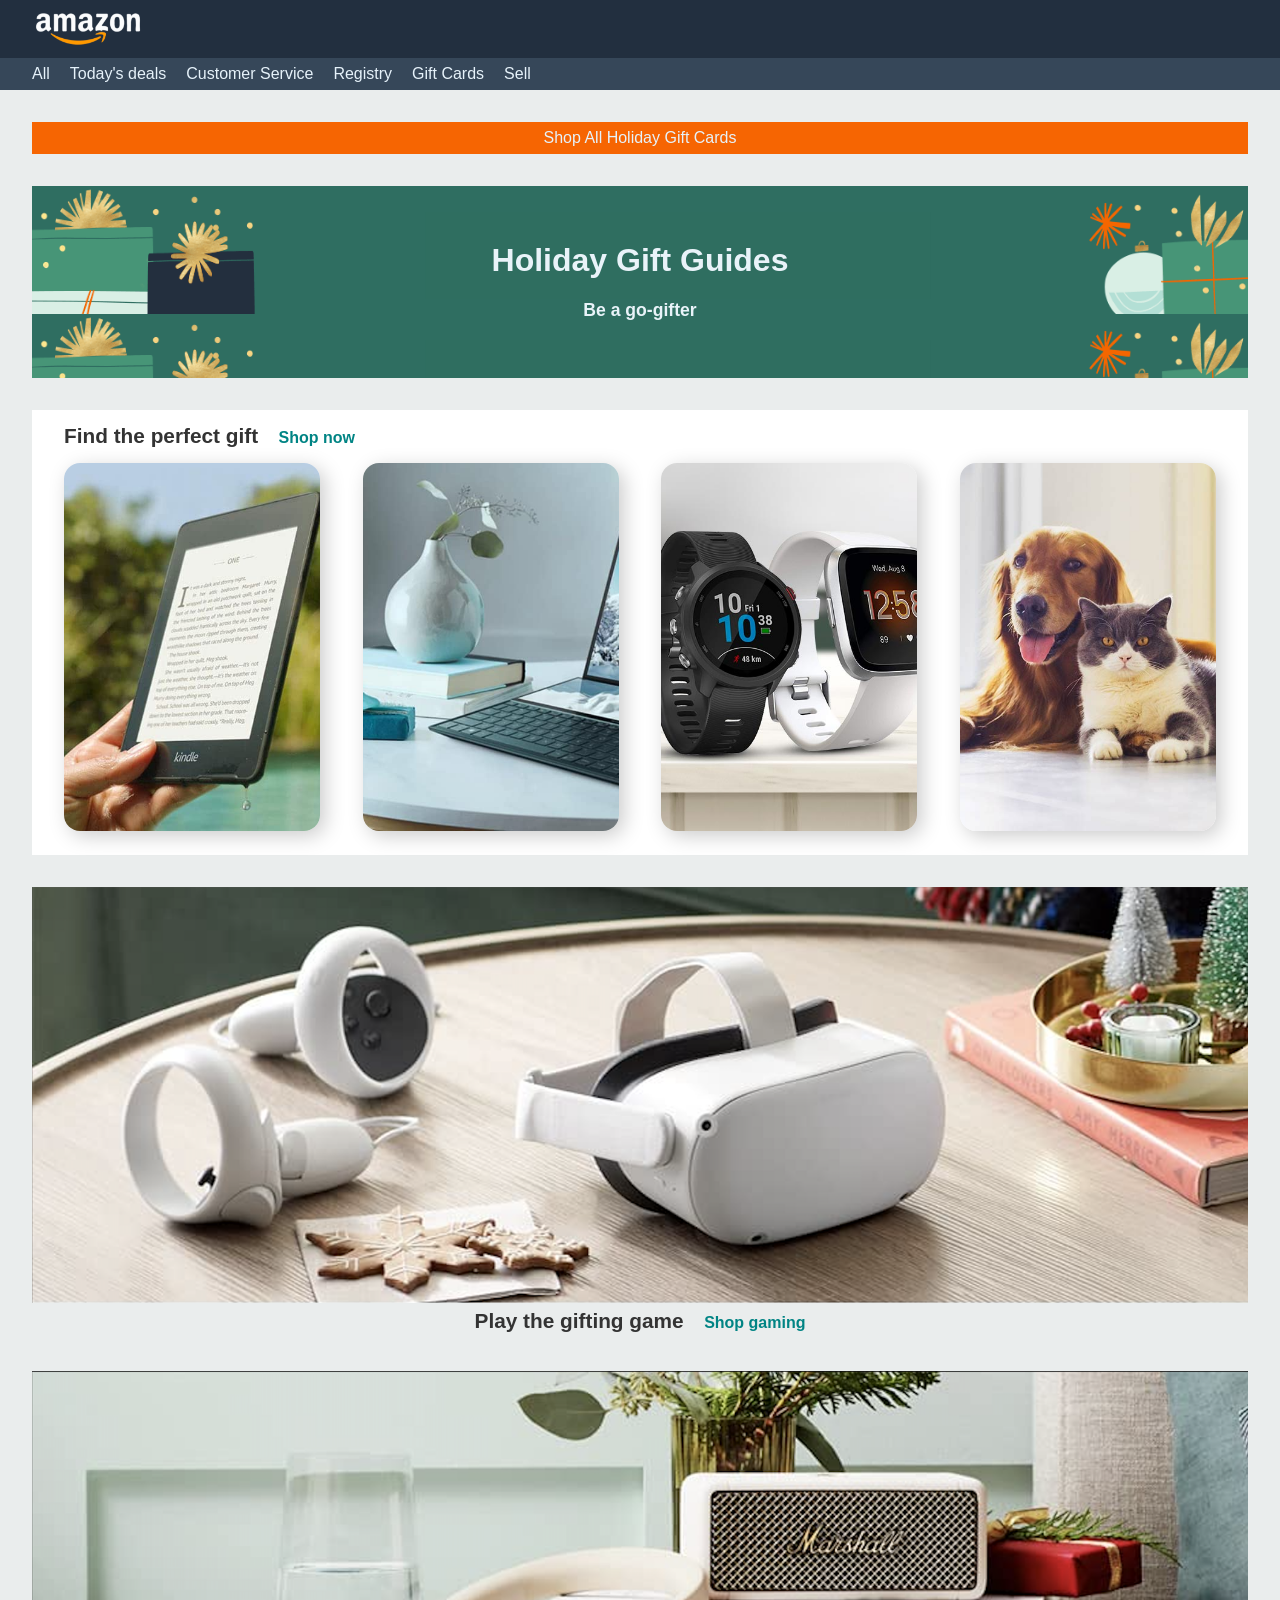
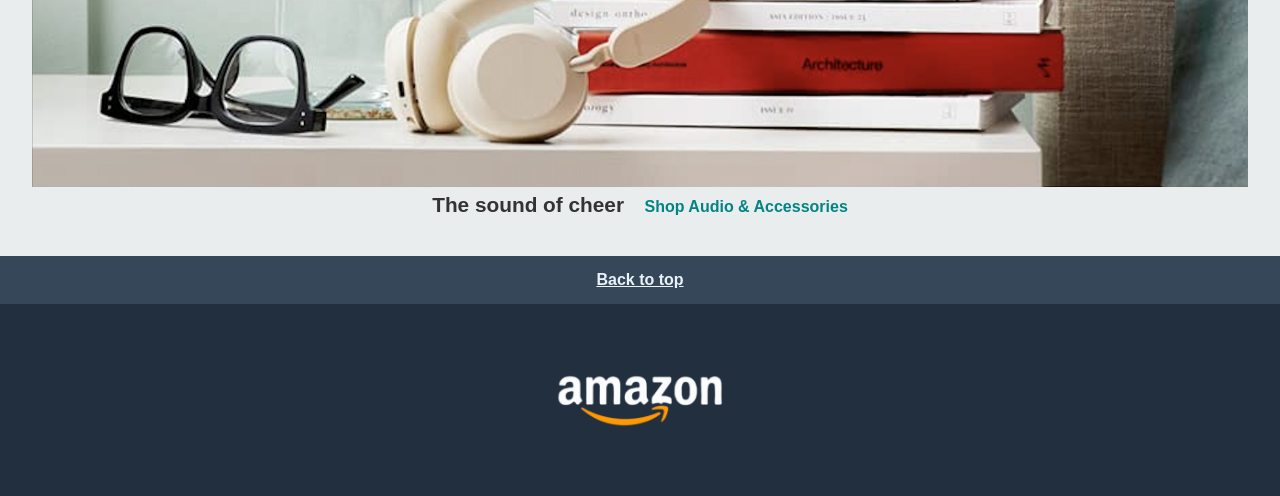
<file: settimana_02/5_giorno__progetto/Amazon Page/index.html>
<!DOCTYPE html>
<html lang="en">
<head>
    <meta charset="UTF-8">
    <meta name="viewport" content="width=device-width, initial-scale=1.0">
    <title>Amazon - Spend less. Smile more.</title>
    <meta name="description"
    content="Free shipping on millions of items. Get the best of Shopping and Entertainment with Prime. Enjoy low prices and great deals on the largest selection of everyday essentials and other products, including fashion, home, beauty, electronics, Alexa Devices, sporting goods, toys, automotive, pets, baby, books, video games, musical instruments, office supplies, and more."/>
    <link rel="stylesheet" href="./assets/css/reset.css">
    <link rel="stylesheet" href="./assets/css/style.css">
</head>
<body>

    <header>

        <div class="bg-drk">
            <img class="m-l p-tb-sm" src="./assets/images/logo.png" alt="logo amazon">
        </div>

        <nav class="bg-med">
            <ul class="m-l p-tb-sm">
                <li><a class="link-lgt" href="#">All</a></li>
                <li><a class="link-lgt" href="#">Today's deals</a></li>
                <li><a class="link-lgt" href="#">Customer Service</a></li>
                <li><a class="link-lgt" href="#">Registry</a></li>
                <li><a class="link-lgt" href="#">Gift Cards</a></li>
                <li><a class="link-lgt" href="#">Sell</a></li>
            </ul>
        </nav>

    </header>

    <main>

        <div class="m-b txt-center p-tb-sm">
            <a class="link-lgt" href="#">Shop All Holiday Gift Cards</a>
        </div>

        <div class="m-b txt-center">
            <h1 class="txt-lgt">Holiday Gift Guides</h1>
            <h2 class="txt-lgt">Be a go-gifter</h2>
        </div>

        <div class="m-b p-tb-sm">
            <h3 class="h-inline m-l txt-drk p-tb-sm">Find the perfect gift</h3>
            <a class="link-col" href="#">Shop now</a>

            <div class="p-tb-sm m-l m-r">
                <div>
                </div>
                
                <div>
                </div>

                <div>
                </div>

                <div>
                </div>
            </div>
        </div>

        <div class="m-b">
            <div>
            </div>

            <div class="txt-center">
                <h3 class="h-inline p-tb-sm txt-drk">Play the gifting game</h3>
                <a class="link-col" href="#">Shop gaming</a>
            </div>            
        </div>

        <div>
            <div>
            </div>

            <div class="txt-center">
                <h3 class="h-inline p-tb-sm txt-drk">The sound of cheer</h3>
                <a class="link-col" href="#">Shop Audio & Accessories</a>
            </div>            
        </div>

    </main>


    <footer>
        <div class="bg-med txt-center">
            <a class="txt-lgt" href="#top">Back to top</a>
        </div>

        <div class="bg-drk txt-center">
            <img src="./assets/images/logo.png" alt="logo amazon">
        </div>

    </footer>
    
</body>
</html>
</file>
<file: settimana_01/3_giorno__esercizi/style.css>
* {
    margin: 0;
    font-family: Georgia, 'Times New Roman', Times, serif;
    color: #383838;
    text-align: center;
}

/* header */

header img {
    width: 200px;
    padding: 1rem;
}

header div {
    background-color: #fdfbf1;
    border-top: 1px solid #ffda7d;
    padding: 1rem;
}

header p {
    color: #004746;
    font-size: 0.8rem;
}

header span {
    text-transform: uppercase;
    color: #004746;
    font-weight: 700;
}

/* main */

main {
    width: 50%;
    margin: auto;
}

main article h1 {
    text-align: center;
    margin: 4rem 0 2rem;
}

main article p {
    text-align: left;
    margin: 1rem 0;
}

main article video {
    width: 100%;
    border-radius: 10px;
    box-shadow: 2px 2px 7px #777;
}

main article #author {
    text-align: center;
    color: #777;
    margin-top: 1rem;
}

main article div {
    border-left: 2px solid #ffda7d;
    padding-left: 1rem;
    text-align: left;
    margin: 2rem 0;
}

main article div p {
    text-transform: uppercase;
    color: #b64712;
}

main article div a {
    color: #117b78;
}

main article section h2 {
    margin-top: 3rem;
    text-align: left;
    font-weight: 200;
    font-size: 1.5rem;
    border-bottom: 2px solid rgb(212, 246, 250);
    padding-bottom: 1rem;
}

main article section:first-of-type p {
    font-weight: bold;
    margin: 2rem 0 1rem;
}

main article section li {
    text-align: left;
    margin-bottom: 1rem;
}

main article section ol {
    margin: 2rem 0 1rem;
}

main article section ol li {
    font-weight: bold;
}

main article section a {
    color: #117b78;

}
</file>
<file: settimana_01/5_giorno__prova/css/style.css>
/* Your styles here */

@import url('https://fonts.googleapis.com/css2?family=Montserrat:ital,wght@0,400;0,700;1,400&family=Open+Sans:ital,wght@0,400;0,700;1,400&display=swap');

/* ----- */

body {
    color: #393d41;
    font-size: 1.2rem;
    font-family: 'Open Sans', sans-serif;
    line-height: 1.65;
    text-align: center;
}

h1, h2 {
    font-family: 'Montserrat', sans-serif;
    font-weight: bold;
    color: #25a2c3;
    line-height: 1.5;    
}

h1 {
    font-size: 2.3rem;
    line-height: 1;
}


/* HEADER */

header #logo {
    width: 100%;
    background-color: #000;
    text-align: center;
    padding: 30px 0px;
}

header img {
    width: 35%;
}

header #blocco-1 {

    background-image: url(../images/banner.jpg);
    background-size: cover;
    background-position: center;
    padding: 60px 40px 50px;

}

header #blocco-1 p {
    padding: 15px 0px 40px;

}

header .button {
    background-color: #f04c2f;
    border-radius: 5px;
    color: #fff;
    font-size: 0.9rem;
    text-decoration: none;
    font-family: 'Montserrat', sans-serif;
    font-weight: bold;
    text-transform: uppercase;
    padding: 15px 30px;
    margin: 60px 0px;
}


/* MAIN */

article #blocco-2 {
    background-color: #fff;
    padding: 50px 40px;
}

article #blocco-2 h2 {
    margin: 20px 0px 10px;
}

article #blocco-2 p {
    margin: 0px 0px 20px;
}

article #blocco-2 img {
    border-radius: 50%;
    width: 80%;
}

article #blocco-3 {
    background-color: #e22d0e;
    padding: 50px 20px 40px;
    color: #fff;
}

article #blocco-3 h2 {
    color: #fff;
    font-size: 2rem;
}

article #blocco-3 q {
    font-style: italic;
    font-size: 1rem;
}

article #blocco-3 q::before,
article #blocco-3 q::after {
    content: '"'; 
}

article #blocco-3 p {
    margin-top: 30px;
}

article #blocco-3 p:last-child {
    font-size: 0.9rem;
    margin-top: 0px;
}

aside {
    background-color: #fff;
    padding: 40px 25px;
}

aside > div {
    margin: 30px 10px;
    border: 1px solid #dee1e3;
    border-radius: 5px;
}

aside > div div {
    padding: 10px 20px 30px;
}

aside img {
    width: 100%;
}

aside a {
    text-decoration: none;
    color: inherit;
    font-size: 1rem;
}

aside p {
    font-size: 1rem;
    padding: 10px 0px;
}

/* FOOTER */

footer {
    background-color: #25a2c3;
    padding: 40px 0px 60px;
    color: #c8e7f0;
}

footer h2 {
    color: #fff;
    font-size: 1.9rem;
}

footer ul {
    margin: 20px;
    font-size: 1.1rem;
    list-style: none;
}

footer a {
    color: #c8e7f0;
}

footer hr {
    width: 50%;
}

footer p {
    font-size: 0.9rem;
    padding: 30px 0px;
    border-top: 1px solid #c8e7f0;
    display: inline;
}

footer i {
    color: #fff;
    margin-right: 5px;
}
</file>
<file: settimana_03/3_giorno__esercizi/style.css>
@import url('https://fonts.googleapis.com/css2?family=Montserrat:ital,wght@0,400;0,700;1,400&display=swap');

* {
    font-family: 'Montserrat', sans-serif;
}

body {
    background: radial-gradient(circle, rgb(63, 33, 72) 9%, rgb(38, 26, 77) 53%, rgba(7,5,7,1) 100%);
    height: 100vh;
    display: flex;
    justify-content: center;
    align-items: center;
}

.container {
    width: 40rem;
    min-height: 10rem;
    background: #22222266;
    border-radius: 0.5rem;
    border: 1px solid #5ea;
    padding: 2rem;
}

h1 {
    font-size: 1rem;
    color: #55eeaa77;
}

#newTask input {
    width: 70%;
    height: 2rem;
    padding: 0 0.5rem;
    border-radius: 0.5rem;
    border: 2px solid #5ea;
    background-color: #22222277;
    color: #ffaa00;
}

#newTask input:focus {
    border: 3px solid #ff7700;
    box-shadow: 3px 3px 3px #ff7700;
    transition: 400ms;
}

#newTask button {
    width: 7rem;
    height: 2rem;
    margin-left: 1rem;
    border-radius: 0.5rem;
    background-color: #22222277;
    border: 2px solid #5ea;
    color: #5ea;
    cursor: pointer;
}

#newTask button:hover {
    box-shadow: 3px 3px 3px #ff7700;
    transition: 500ms;
    color: #ff7700;
    font-weight: bold;
}

#tasks {
    border-radius: 0.5rem;
    width: 100%;
    margin: 3rem 0;
}

.task {
    background-color: #22222277;
    color: #cfc;
    height: 2rem;
    margin: 1rem;
    padding: 5px 10px;
    display: flex;
    justify-content: space-between;
    border-radius: 0.5rem;
    align-items: center;
    border: 1px solid #5ea;
    cursor: pointer;
}

.task:hover {
    box-shadow: 3px 3px 3px #ff7700;
    transition: 500ms;
    color: #ff7700;
}

.task span {
    font-size: 1rem;

}

.task button {
    background-color: #22222277;
    font-size: 1rem;
    color: #ff7700DD;
    height: 2rem;
    width: 2rem;
    border-radius: 0.5rem;
    border: 1px solid #ff7700;
    cursor: pointer;
}

.completed {
    text-decoration: line-through;
    color: #686
}
</file>
<file: settimana_03/4_giorno__esercizi/assets/css/style.css>
.cella-tabellone {
    display: inline-block;
    width: 50px;
    height: 50px;
    border: 1px solid black;
    text-align: center;
    line-height: 50px;
    margin: 1px;
    background-color: white;
}

.evidenzia {
    background-color: lightgreen;
}

.cartella {
    display: inline-block;
    margin-right: 20px;
}
</file>
<file: settimana_05/1_giorno__esercizi/assets/css/style.css>
/* IMPOSTAZIONI GENERALI */
html {
  font-size: 62.5%;
}
body {
  font-family: Poppins, "Helvetica Neue", sans-serif;
  font-size: 1.4rem;
  line-height: 1.5;
  padding: 15px;
  background-image: url("../img/sfondo.png");
  background-position: center center;
}
* {
  box-sizing: border-box;
}
hr {
  display: none;
} /* rimuove l'elemento */

/* HEADER */
header {
  background: rgb(0, 160, 198);
  background: linear-gradient(180deg, rgba(0, 160, 198, 1) 0%, rgba(3, 109, 134, 1) 68%);
  text-align: center;
  text-transform: uppercase;
  font-weight: bold;
  color: white;
  box-shadow: 0 3px 3px #444;
  margin-bottom: 1.5em;
  padding: 2em 1.5em;
}
header div img {
  margin-bottom: 20px;
}
header nav ul {
  margin: 0;
}
header nav li {
  list-style: none;
}
header nav li a {
  color: white;
  text-decoration: none;
}
header nav li a:hover {
  color: red;
}
header nav li a::before {
  content: "\22c6\0020";
}

/* MAIN */
main {
  background-color: #fff;
  box-shadow: 0 3px 3px #444;
  padding: 2em 1em;
  margin-bottom: 1.5em;
}
section {
  background-color: #e3e3e3;
  padding: 1em;
  margin-bottom: 2em;
}
section h2 {
  text-align: center;
  color: #333;
  font-size: 2rem;
  font-weight: bold;
  text-transform: uppercase;
  margin-bottom: 1em;
}

/* ELEMENTI NEL MAIN - ARTICLE */
h1 {
  font-size: 2.6rem;
  font-weight: bold;
  letter-spacing: -0.03em;
  margin-bottom: 0.7em;
}
p,
address,
ul,
ol,
dl,
blockquote {
  margin-bottom: 1.2em;
}
h1 + p {
  color: #a0a0a0;
}
ul,
ol {
  margin-left: 2em;
}
a {
  color: #00a0c6;
  font-weight: bold;
}
strong {
  color: #a02571;
  font-weight: bold;
}
code {
  background-color: #e3e3e3;
  border: 1px solid #969494;
  border-radius: 5px;
}
iframe {
  width: 100%;
  height: auto;
  margin-bottom: 2em;
  border-radius: 20px;
}

/* TABELLE */
table {
  margin-bottom: 2em;
}
caption {
  font-weight: bold;
  font-style: italic;
}
thead tr {
  background-color: #3f6bca;
  color: #ffffff;
}
th,
td {
  padding: 12px 15px;
  vertical-align: bottom;
  text-align: center;
}
tbody tr {
  border-bottom: 1px solid #dddddd;
}

tbody tr:nth-of-type(even) {
  background-color: #f3f3f3;
}

tbody tr:last-of-type {
  border-bottom: 2px solid #3f6bca;
}

/* FORM */
input {
  padding: 5px;
  border: 0;
  border-bottom: 1px dashed #333;
}
button {
  padding: 4px 7px;
  background-color: #3f6bca;
  border: 0;
  color: white;
  font-weight: bold;
}

/* ELEMENTI NELL' ASIDE */
aside h2 {
  text-align: center;
  color: #333;
  font-size: 2rem;
  font-weight: bold;
  text-transform: uppercase;
  margin-bottom: 1em;
}
aside div {
  background-color: #e3e3e3;
  border: 1px solid #c3c3c3;
  margin-bottom: 1em;
  padding: 1em;
}
aside div p:last-child {
  margin-bottom: 0;
  font-size: 0.8em;
  text-align: right;
}

/* FOOTER */
footer {
  background: rgb(53, 53, 53);
  background: linear-gradient(0deg, rgba(53, 53, 53, 1) 0%, rgba(5, 85, 103, 1) 68%);
  box-shadow: 0 3px 3px #444;
  color: #f0f0f0;
  padding: 1em;
  text-align: center;
  font-size: 1.2rem;
}
footer a {
  color: fuchsia;
}

/* ------- */
/* MQ mockup mobile-view */
@media screen and (min-width: 576px) {
  body {
    padding: 20px;
  }

  /* HEADER */
  header {
    padding: 2.6em 1.5em;
    margin-bottom: 2em;
  }

  header div img {
    height: 68px;
    margin-bottom: 30px;
  }

  header p {
    font-size: 1.8rem;
  }

  header ul li {
    display: inline;
    font-size: 1.8rem;
    padding: 0 0.5rem;
  }

  /* MAIN */
  main {
    padding: 3em 1.2em;
    margin-bottom: 1.8em;
  }

  h1 {
    font-size: 5rem;
    line-height: 6rem;
    margin-bottom: 0.5em;
  }

  p,
  address,
  ul,
  ol,
  dl,
  blockquote {
    margin-bottom: 1.2em;
    font-size: 1.8rem;
    line-height: 3rem;
  }

  h2 {
    font-size: 1.85rem;
  }

  iframe {
    height: 175px;
    margin-bottom: 3em;
  }

  section {
    padding: 2em;
    margin-bottom: 3em;
  }

  section h2 {
    background-color: #a3a3a3;
    text-transform: none;
    font-size: 2.5rem;
    margin-bottom: 1.6em;
  }

  /* TABELLE */
  table {
    margin-bottom: 3.5rem;
  }

  caption {
    font-size: 1.9rem;
  }

  thead tr {
    font-size: 1.9rem;
  }

  th,
  td {
    padding: 15px 18px;
  }

  tbody tr {
    font-size: 1.8rem;
  }

  /* FORM */
  input {
    padding: 7px;
    font-size: 1.5rem;
  }

  button {
    padding: 6px 7px;
    font-size: 1.5rem;
  }

  /* ASIDE */
  aside h2 {
    font-size: 3.7rem;
  }

  aside div {
    margin-bottom: 1em;
    font-size: 1.8rem;
  }

  /* FOOTER */
  footer {
    padding: 2em;
  }

  footer p,
  address {
    font-size: 2.2rem;
    line-height: 4rem;
  }
}

/* MQ mockup medium-view */
@media screen and (min-width: 768px) {
  /* MAIN */
  h1 {
    font-size: 5.8rem;
    margin-bottom: 0.8em;
  }

  p,
  address,
  ul,
  ol,
  dl,
  blockquote {
    font-size: 2rem;
  }

  h2 {
    font-size: 2.2rem;
    font-weight: bold;
  }

  /* TABELLE */
  table {
    margin-block: 8rem;
    margin-inline: auto;
  }

  /* FORM */
  input {
    padding: 15px;
    display: inline-block;
    width: 70%;
  }

  button {
    padding: 14px 27px;
  }

  /* FOOTER */
  footer p,
  address {
    font-size: 1.9rem;
    line-height: 3.2rem;
  }
}

/* MQ mockup desktop-view */
@media screen and (min-width: 1200px) {
  body {
    padding-block: 13px;
  }

  /* HEADER */
  header {
    padding: 1em 0em;
    text-align: left;
    margin-bottom: 1.5em;
  }

  header div {
    width: 70%;
  }

  header div,
  header nav,
  header p,
  header nav li {
    display: inline-block;
  }

  header div img {
    height: 50px;
    vertical-align: middle;
    margin-bottom: 0;
  }

  header p {
    font-size: 1.6rem;
  }

  header ul li {
    font-size: 1.6rem;
  }

  /* MAIN */
  header,
  main,
  footer {
    width: 1000px;
    margin-inline: auto;
  }

  main {
    padding: 1.8em 1.8em;
    margin-bottom: 1.5em;
  }

  h1 {
    font-size: 4.5rem;
    margin-bottom: 0.5em;
  }

  p,
  address,
  ul,
  ol,
  dl,
  blockquote {
    font-size: 1.6rem;
  }

  h2 {
    font-size: 1.75rem;
  }

  iframe,
  section {
    display: inline-block;
    width: 50%;
    margin-inline: -8px;
    vertical-align: middle;
    margin-bottom: 2rem;
    padding: 1em;
    border-radius: 20px;
  }

  iframe {
    height: 245px;
    border-radius: 30px;
  }

  section h2 {
    font-size: 2rem;
    padding: 0.5rem;
    margin-bottom: 1.6em;
  }

  /* TABELLE */
  table {
    width: 70%;
  }

  caption {
    font-size: 1.5rem;
  }

  thead tr {
    font-size: 1.4rem;
  }

  tbody tr {
    font-size: 1.4rem;
  }

  /* FORM */
  input {
    padding: 12px;
    font-size: 1.2rem;
  }

  button {
    padding: 10px 20px;
    font-size: 1.1rem;
  }

  /* ASIDE */
  aside h2 {
    font-size: 2.7rem;
  }

  aside div {
    display: inline-block;
    width: 33.33%;
    margin-inline: -2px;
    font-size: 1.5rem;
  }

  /* FOOTER */
  footer {
    padding: 2em 15em;
  }

  footer p,
  address {
    font-size: 1.6rem;
  }
}

@media print {
  body {
    font-size: 2.4rem;
    padding: 0;
    background-image: none;
  }

  main {
    box-shadow: none;
    margin: 0;
  }

  thead tr {
    background-color: none;
    color: black;
  }

  thead tr,
  tbody tr {
    border-bottom: 1px solid #666;
  }

  header,
  article section,
  iframe,
  aside,
  footer {
    display: none;
  }
}
</file>
<file: settimana_02/5_giorno__progetto/Amazon Page/assets/css/style.css>
/* Your styles here */

/* 1440*1024 */

body {
    font-family: Arial, Helvetica, sans-serif;
    background-color: #eaeded;
}

/* Header */

header img {
    width: 7rem;
}

nav ul {
    display: flex;
    justify-content: flex-start;
}

nav ul li {
    list-style: none;
    padding-right: 1.25rem;
}

/* Main */

main {
    margin: 2rem;
}

main > div:first-child {
    background-color: #f66502;
}

main > div:nth-child(2) {
    background-image: url("../images/bg-image.png");
    height: 12rem;
    display: flex;
    flex-direction: column;
    align-items: center;
    justify-content: center;
    gap: 1.6rem;    
}

main h1,
main h2 {
    font-weight: bold;
}

main h1 {
    font-size: 2rem;
}

main h2 {
    font-size: 1.1rem;
}

main > div:nth-child(3) {
    background-color: #fff;
}

main > div:nth-child(3) div {
    display: flex;
    justify-content: space-between;
}

main > div:nth-child(3) div div {
    width: 18.5rem;
    height: 23rem;
    border-radius: 1rem;
    background-position: center;
    background-size: cover;
    margin-bottom: 0.5rem;
    box-shadow: 5px 5px 20px #ccc;
}

main > div:nth-child(3) div div:nth-child(1) {
    background-image: url(../images/img_1.jpg);
}

main > div:nth-child(3) div div:nth-child(2) {
    background-image: url(../images/img_2.jpg);
}

main > div:nth-child(3) div div:nth-child(3) {
    background-image: url(../images/img_3.jpg);
}

main > div:nth-child(3) div div:nth-child(4) {
    background-image: url(../images/img_4.jpg);
}

main > div:nth-child(4) div:first-child{
    background-image: url("../images/img_9.png");
}

main > div:nth-child(5) div:first-child{
    background-image: url("../images/img_10.png");
}

main > div:nth-child(4) div:first-child,
main > div:nth-child(5) div:first-child {
    background-size: cover;
    height: 26rem;  
}

/* Footer */

footer div:first-child {
    padding: 1rem;
    font-weight: bold;
}

footer img {
    width: 11rem;
    padding: 4rem;
}

/* Components */

.bg-drk {
    background-color: #222f3f;
}

.bg-med {
    background-color: #364759;
}

.txt-lgt {
    color: #e9f3f9;
}

.txt-drk {
    color: #333;
}

.txt-center {
    text-align: center;
}

.m-b {
    margin-bottom: 2rem;
}

.m-l {
    margin-left: 2rem;
}

.m-r {
    margin-right: 2rem;
}

.p-tb-sm {
    padding: 0.5rem 0;
}

.link-lgt {
    color: #e6f2fa;
    text-decoration: none;
}

.link-col {
    color: #008484;
    text-decoration: none;
    font-weight: bold;
    margin-left: 1rem;
}

.h-inline {
    display: inline-block;
    font-size: 1.3rem;
    font-weight: bold;
}


@media screen and (max-width: 1330px) {
    main > div:nth-child(3) div div {
        width: 16rem;
    }
}

@media screen and (max-width: 1200px) {
    main > div:nth-child(3) div div {
        width: 13.7rem;
    }
    
    main > div:nth-child(2) {
        background-size: contain;
    }
}
</file>
